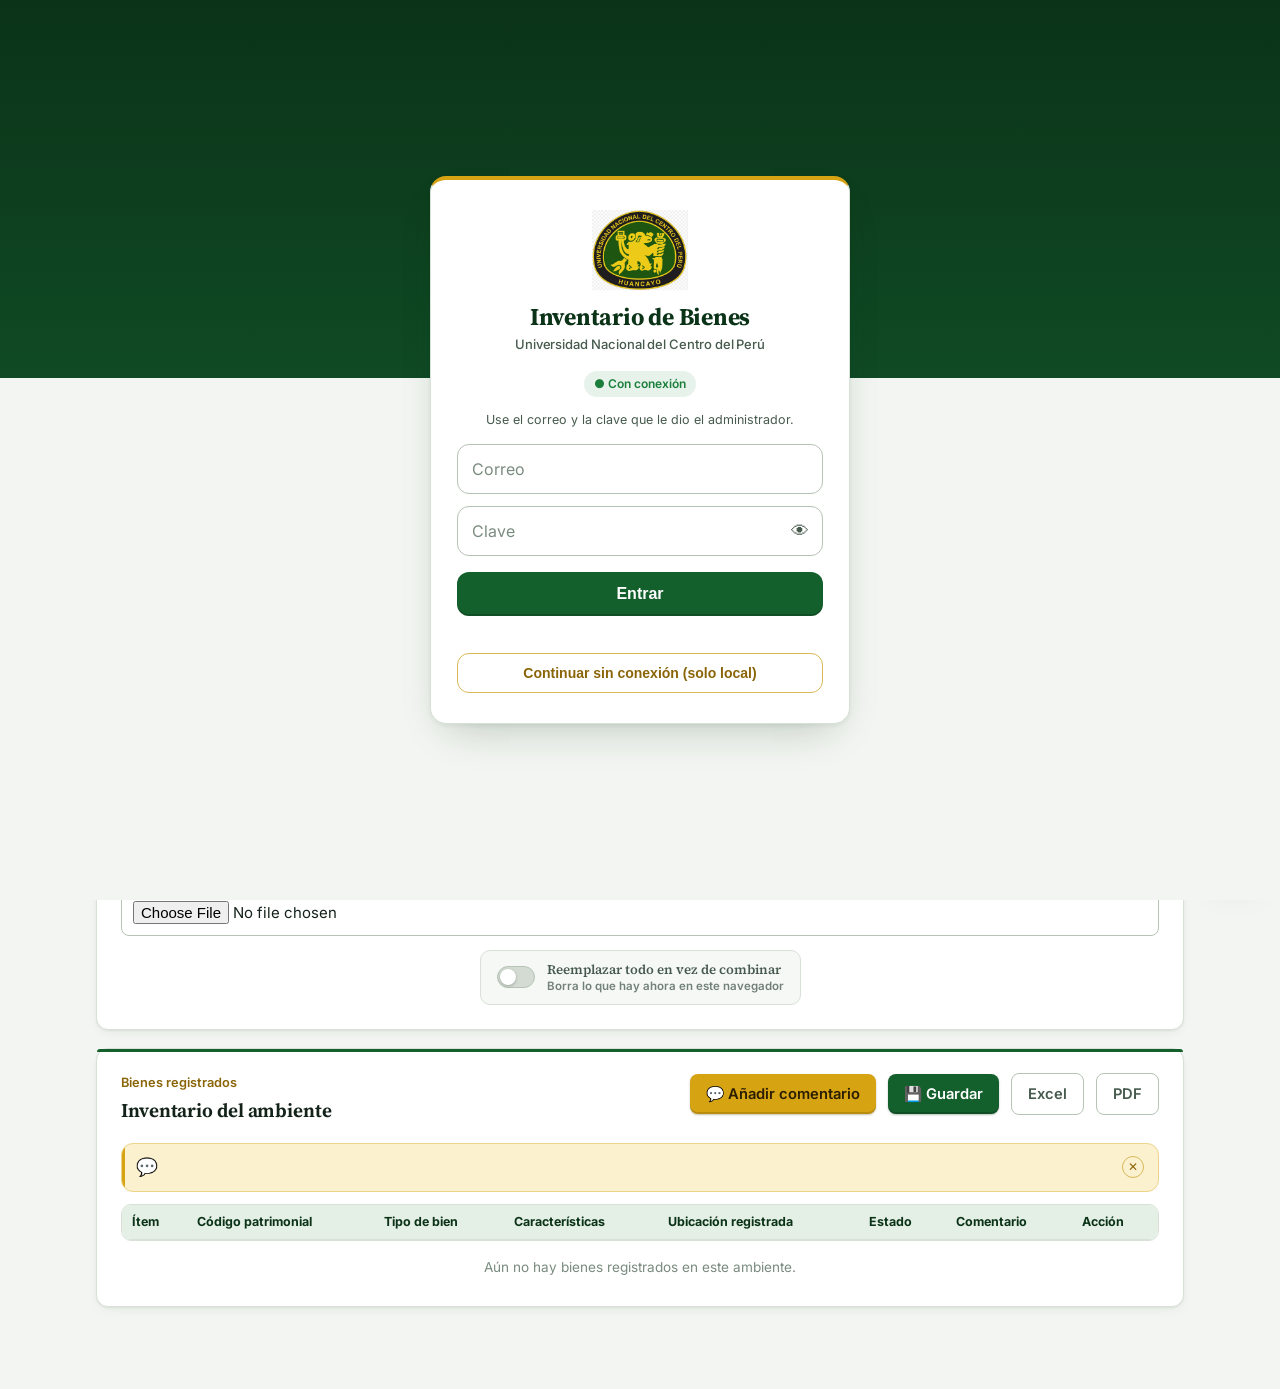
<file: index.html>
<!doctype html>
<html lang="es">
  <head>
    <meta charset="UTF-8" />
    <meta name="viewport" content="width=device-width, initial-scale=1.0" />
    <meta name="theme-color" content="#0f4a24" />
    <meta http-equiv="Cache-Control" content="no-cache, no-store, must-revalidate" />
    <meta http-equiv="Pragma" content="no-cache" />
    <meta http-equiv="Expires" content="0" />
    <title>Inventario de bienes · UNCP</title>
    <link rel="icon" href="favicon.ico" sizes="any" />
    <link rel="icon" type="image/png" sizes="64x64" href="assets/favicon-64.png?v=1" />
    <link rel="icon" type="image/png" sizes="192x192" href="assets/favicon-192.png?v=1" />
    <link rel="apple-touch-icon" href="assets/apple-touch-icon.png?v=1" />
    <link rel="preconnect" href="https://fonts.googleapis.com" />
    <link rel="preconnect" href="https://fonts.gstatic.com" crossorigin />
    <link href="https://fonts.googleapis.com/css2?family=Source+Serif+4:wght@600;700&family=Inter:wght@400;500;600;700&family=JetBrains+Mono:wght@500;600;700&display=swap" rel="stylesheet" />
    <link rel="stylesheet" href="css/styles.css?v=33" />
    <link rel="stylesheet" href="css/nube.css?v=7" />
    <link rel="stylesheet" href="css/tema-uncp.css?v=4" />
  </head>
  <body>
    <main class="app-shell">
      <header class="topbar">
        <div class="brand">
          <img class="brand-logo" src="assets/logo-uncp.png" alt="Logo Universidad Nacional del Centro del Perú" />
          <div>
            <p class="eyebrow">Universidad Nacional del Centro del Perú</p>
            <h1>Inventario de bienes patrimoniales</h1>
          </div>
        </div>
        <span class="online"><span class="status-dot"></span>Listo para registrar</span>
      </header>

      <section class="card location-card" aria-labelledby="location-title">
        <div class="section-heading">
          <div>
            <p class="eyebrow">Ubicación de trabajo</p>
            <h2 id="location-title">Seleccione el ambiente</h2>
          </div>
          <div class="room-heading-actions">
            <button id="new-room-button" class="button button-secondary" type="button">+ Nuevo ambiente</button>
            <button id="created-rooms-button" class="button button-secondary" type="button" title="Ver todos los ambientes que creé a mano">📍 Ambientes creados</button>
          </div>
        </div>
        <div class="location-grid">
          <div class="field">
            <span class="field-label">Local</span>
            <div class="custom-select">
              <button type="button" class="custom-select-trigger" aria-haspopup="listbox" aria-label="Local"><span class="custom-select-value">—</span></button>
              <div class="custom-select-dropdown" hidden>
                <input type="text" class="custom-select-search" autocomplete="off" placeholder="Buscar local…" aria-label="Buscar local" />
                <ul class="custom-select-panel" role="listbox"></ul>
              </div>
              <select id="local-select" class="visually-hidden-select" tabindex="-1" aria-hidden="true"></select>
            </div>
          </div>
          <div class="field">
            <span class="field-label">Área</span>
            <div class="custom-select">
              <button type="button" class="custom-select-trigger" aria-haspopup="listbox" aria-label="Área"><span class="custom-select-value">—</span></button>
              <div class="custom-select-dropdown" hidden>
                <input type="text" class="custom-select-search" autocomplete="off" placeholder="Buscar área…" aria-label="Buscar área" />
                <ul class="custom-select-panel" role="listbox"></ul>
              </div>
              <select id="area-select" class="visually-hidden-select" tabindex="-1" aria-hidden="true"></select>
            </div>
          </div>
          <div class="field">
            <span class="field-label">Ambiente</span>
            <div class="custom-select">
              <button type="button" class="custom-select-trigger" aria-haspopup="listbox" aria-label="Ambiente"><span class="custom-select-value">—</span></button>
              <div class="custom-select-dropdown" hidden>
                <input type="text" class="custom-select-search" autocomplete="off" placeholder="Buscar ambiente…" aria-label="Buscar ambiente" />
                <ul class="custom-select-panel" role="listbox"></ul>
              </div>
              <select id="room-select" class="visually-hidden-select" tabindex="-1" aria-hidden="true"></select>
            </div>
          </div>
        </div>
        <!-- Encargado del ambiente: sale solo del inventario.xlsx (columnas NRO_DOC_IDENT_PERSONAL /
             APELLIDO_PATERNO / APELLIDO_MATERNO / NOMBRES según NOMBRE_OFICINA). No se escribe a mano:
             cambia solo al cambiar de ambiente. -->
        <div id="custodio-banner" class="custodio-banner" hidden>
          <span class="custodio-icon">👤</span>
          <div class="custodio-body">
            <p class="custodio-label">Encargado del ambiente</p>
            <p id="custodio-name" class="custodio-name">—</p>
            <p id="custodio-extra" class="custodio-extra" hidden></p>
          </div>
        </div>
        <div class="room-actions">
          <button id="previous-room" class="button button-secondary" type="button">← Anterior</button>
          <button id="edit-room-button" class="button button-secondary" type="button">Editar ambiente</button>
          <button id="next-room" class="button button-secondary" type="button">Siguiente →</button>
        </div>
        <div class="start-actions">
          <!-- Inventariador: se pide UNA sola vez y queda guardado en este navegador; ya no se
               vuelve a preguntar al cambiar de ambiente. Desde aquí se cambia o se cierra. -->
          <div id="inventariador-bar" class="inventariador-bar" hidden>
            <span class="inventariador-icon">🧑‍💼</span>
            <div class="inventariador-body">
              <p class="inventariador-label">Inventariador (quien está registrando)</p>
              <p id="inventariador-name" class="inventariador-name">—</p>
            </div>
            <div class="inventariador-actions">
              <button id="change-inventariador-button" class="button button-secondary" type="button">Cambiar</button>
              <button id="close-inventariador-button" class="button button-secondary" type="button">Cerrar</button>
            </div>
          </div>
          <div class="start-actions-buttons">
            <button id="start-inventory-button" class="button button-primary" type="button">▶ Iniciar inventario</button>
            <button id="consult-button" class="button button-outline" type="button">🔍 Consultar código</button>
            <button id="search4-button" class="button button-outline" type="button">🔢 Buscar por 4 dígitos</button>
            <button id="search-all-button" class="button button-outline" type="button">🔎 Buscar en todo el inventario</button>
            <button id="missing-report-button" class="button button-outline" type="button">📋 Reporte de faltantes por ambiente</button>
            <button id="acta-button" class="button button-outline" type="button">📄 Actas de verificación física (toda el área)</button>
            <button id="notes-button" class="button button-outline" type="button">📝 Comentarios y características</button>
            <button id="encargados-area-button" class="button button-outline" type="button">👥 Encargados de toda el área</button>
          </div>
          <p id="session-message" class="session-message" aria-live="polite"></p>
        </div>
        <div class="backup-actions">
          <span class="field-label">Respaldo completo (todos los locales, áreas y ambientes)</span>
          <div class="backup-actions-buttons">
            <button id="export-backup-button" class="button button-outline" type="button">📤 Exportar respaldo</button>
            <button id="import-backup-button" class="button button-outline" type="button">📥 Importar respaldo</button>
            <input id="import-backup-input" type="file" accept="application/json,.json" hidden />
          </div>
          <label class="backup-replace-option">
            <input id="import-replace-checkbox" type="checkbox" />
            <span class="backup-replace-toggle" aria-hidden="true"></span>
            <span class="backup-replace-text">
              <strong>Reemplazar todo en vez de combinar</strong>
              <small>Borra lo que hay ahora en este navegador</small>
            </span>
          </label>
        </div>
      </section>

      <section id="scan-card" class="card scan-card" aria-labelledby="scan-title" hidden>
        <div class="section-heading">
          <div>
            <p id="scan-eyebrow" class="eyebrow">Registro rápido</p>
            <h2 id="scan-title">Escanee o digite el código</h2>
          </div>
          <div class="scan-card-actions">
            <button id="sound-button" class="button button-secondary" type="button" title="Activar o silenciar los sonidos de confirmación">🔊 Sonido</button>
            <button id="camera-button" class="button button-primary" type="button">Abrir cámara</button>
            <button id="close-scan-button" class="button button-secondary" type="button" hidden>Cerrar consulta</button>
          </div>
        </div>
        <div id="mode-banner" class="mode-banner mode-registro" role="status" aria-live="polite">
          <span id="mode-banner-text">● REGISTRANDO — cada código que escanee se agrega al inventario</span>
          <button id="mode-back-button" class="button button-primary" type="button" hidden>↩ Volver a registrar</button>
        </div>
        <label id="auto-return-label" class="auto-return" hidden>
          <input id="auto-return-checkbox" type="checkbox" checked />
          <span>Volver a registrar solo después de cada consulta o búsqueda</span>
        </label>
        <form id="code-form" class="code-form">
          <div class="code-input-wrap">
            <input id="code-input" autocomplete="off" autocapitalize="characters" inputmode="text" placeholder="Código patrimonial" aria-label="Código patrimonial" />
          </div>
          <button id="code-submit-button" class="button button-primary" type="submit">Buscar y registrar</button>
        </form>
        <div id="reader" class="reader" hidden></div>
        <div id="reader-tools" class="reader-tools" hidden>
          <span id="reader-status" class="reader-status" aria-live="polite"></span>
          <button id="ocr-button" class="button reader-btn" type="button">🤖 Leer número</button>
          <button id="torch-button" class="button reader-btn" type="button" hidden>🔦 Linterna</button>
          <input id="zoom-range" class="reader-zoom" type="range" aria-label="Zoom" hidden />
        </div>
        <div id="scan-result" class="scan-result" hidden>
          <p id="scan-result-title" class="scan-result-title"></p>
          <p id="scan-result-location" class="scan-result-location"></p>
        </div>
        <p id="scan-message" class="message" aria-live="polite"></p>
      </section>

      <section class="card inventory-card" aria-labelledby="inventory-title">
        <div class="section-heading">
          <div>
            <p class="eyebrow">Bienes registrados</p>
            <h2 id="inventory-title">Inventario del ambiente</h2>
          </div>
          <div class="exports">
            <button id="comment-button" class="button button-gold" type="button">💬 Añadir comentario</button>
            <button id="save-button" class="button button-primary" type="button">💾 Guardar</button>
            <button id="excel-button" class="button button-secondary" type="button">Excel</button>
            <button id="pdf-button" class="button button-secondary" type="button">PDF</button>
          </div>
        </div>
        <div id="room-comment-banner" class="room-comment-banner" hidden>
          <span class="room-comment-icon">💬</span>
          <p id="room-comment-text" class="room-comment-text"></p>
          <button id="remove-comment-button" class="room-comment-remove" type="button" title="Quitar comentario" aria-label="Quitar comentario">✕</button>
        </div>
        <div class="table-wrap">
          <table>
            <thead><tr><th>Ítem</th><th>Código patrimonial</th><th>Tipo de bien</th><th>Características</th><th>Ubicación registrada</th><th>Estado</th><th>Comentario</th><th>Acción</th></tr></thead>
            <tbody id="inventory-body"></tbody>
          </table>
        </div>
        <p id="empty-message" class="empty-message">Aún no hay bienes registrados en este ambiente.</p>
      </section>
    </main>

    <!-- Navegador flotante ▲▼ de "bien actual" para ir marcando fila por fila mientras se
         pegan los stickers. Vive fuera de #scan-card a propósito: no comparte nada con la
         sesión de escaneo/cámara, así que usarlo nunca puede detener el escaneo. -->
    <div id="row-navigator" class="row-navigator" hidden>
      <button id="row-nav-up" class="row-nav-button" type="button" title="Fila anterior" aria-label="Fila anterior">▲</button>
      <span id="row-nav-counter" class="row-nav-counter">0 / 0</span>
      <button id="row-nav-down" class="row-nav-button" type="button" title="Fila siguiente" aria-label="Fila siguiente">▼</button>
    </div>

    <dialog id="comment-dialog">
      <form id="comment-form" method="dialog">
        <h2>💬 Observaciones generales</h2>
        <p class="dialog-hint">Esta nota es sobre todo el ambiente (no sobre un bien en particular) y aparecerá en el PDF exportado.</p>
        <label>Comentario<textarea id="comment-textarea" maxlength="500" rows="4" placeholder="Ej.: Faltan 2 sillas por ubicar, revisar la próxima semana…"></textarea></label>
        <menu><button id="cancel-comment" class="button button-secondary" value="cancel" type="button">Cancelar</button><button class="button button-gold" value="default" type="submit">Guardar comentario</button></menu>
      </form>
    </dialog>

    <dialog id="encargados-area-dialog">
      <div class="search-dialog-content enc-content">
        <h2>👥 Encargados de toda el área</h2>
        <p id="encargados-area-title" class="dialog-hint"></p>
        <label class="enc-filter">Filtrar por nombre, DNI o ambiente
          <input id="encargados-area-filter" type="search" autocomplete="off" placeholder="Escriba para filtrar…" />
        </label>
        <div id="encargados-area-summary"></div>

        <div class="enc-scroll">
        <h3 class="missing-subtitle">🧑‍💼 Por persona</h3>
        <div class="table-wrap search-results-wrap">
          <table>
            <thead><tr><th>Ítem</th><th>Encargado</th><th>DNI</th><th>Ambientes</th><th>Bienes (Excel)</th><th>Ambientes a su cargo</th></tr></thead>
            <tbody id="encargados-area-people"></tbody>
          </table>
        </div>

        <h3 class="missing-subtitle">🏢 Por ambiente</h3>
        <div class="table-wrap search-results-wrap">
          <table>
            <thead><tr><th>Ítem</th><th>Ambiente</th><th>Encargado(s)</th></tr></thead>
            <tbody id="encargados-area-rooms"></tbody>
          </table>
        </div>
        <p id="encargados-area-empty" class="empty-message" hidden>No hay encargados para mostrar en esta área.</p>
        </div>
        <menu>
          <button id="encargados-area-export" class="button button-secondary" type="button">Exportar a PDF</button>
          <button id="encargados-area-close" class="button button-primary" type="button">Cerrar</button>
        </menu>
      </div>
    </dialog>

    <dialog id="notes-dialog">
      <div class="search-dialog-content">
        <h2>📝 Comentarios y características</h2>
        <p class="dialog-hint">Todo el inventario (todos los locales, áreas y ambientes): bienes ya inventariados ✅ que tienen un comentario y/o las características (marca, modelo, color, serie…) puestas, más las observaciones generales de cada ambiente.</p>
        <label>Filtrar por código, tipo, ubicación, característica o comentario
          <input id="notes-filter" type="search" autocomplete="off" placeholder="Escriba para filtrar…" />
        </label>
        <p id="notes-count" class="dialog-hint"></p>
        <div id="notes-rooms" class="notes-rooms"></div>
        <div class="table-wrap search-results-wrap">
          <table>
            <thead><tr><th>Ítem</th><th>Código</th><th>Tipo de bien</th><th>Inventariado en (Local — Área — Ambiente)</th><th>Características</th><th>Comentario</th></tr></thead>
            <tbody id="notes-body"></tbody>
          </table>
        </div>
        <p id="notes-empty-message" class="empty-message" hidden>Todavía no hay comentarios ni características agregados en ningún bien del inventario.</p>
        <menu><button id="notes-close-button" class="button button-primary" type="button">Cerrar</button></menu>
      </div>
    </dialog>

    <dialog id="room-dialog">
      <form id="room-form" method="dialog">
        <h2 id="dialog-title">Nuevo ambiente</h2>
        <label>Nombre del ambiente<input id="room-name-input" required maxlength="100" placeholder="Ej.: Aula 304" /></label>
        <menu><button id="cancel-room" class="button button-secondary" value="cancel" type="button">Cancelar</button><button class="button button-primary" value="default" type="submit">Guardar</button></menu>
      </form>
    </dialog>

    <dialog id="created-rooms-dialog">
      <form method="dialog" id="created-rooms-form">
        <h2>📍 Ambientes creados</h2>
        <p class="dialog-hint" id="created-rooms-hint"></p>
        <ul id="created-rooms-list" class="created-rooms-list"></ul>
        <menu><button id="created-rooms-close" class="button button-secondary" value="cancel" type="button">Cerrar</button></menu>
      </form>
    </dialog>

    <dialog id="encargados-dialog">
      <form id="encargados-form" method="dialog">
        <h2 id="encargados-dialog-title">¿Quién va a inventariar?</h2>
        <p class="dialog-hint">Se pide una sola vez. Queda guardado y se usa en todos los ambientes hasta que lo cambie o lo cierre. El <strong>encargado de cada ambiente</strong> no se escribe aquí: sale solo del inventario.xlsx.</p>
        <label>Nombre del inventariador (o inventariadores)<input id="encargados-input" required maxlength="200" placeholder="Ej.: Juan Pérez, María Gómez" /></label>
        <menu><button id="cancel-encargados" class="button button-secondary" value="cancel" type="button">Cancelar</button><button id="encargados-submit" class="button button-primary" value="default" type="submit">Iniciar inventario</button></menu>
      </form>
    </dialog>

    <dialog id="search-dialog">
      <div class="search-dialog-content">
        <h2>🔎 Buscar en todo el inventario</h2>
        <p class="dialog-hint">Busca entre TODOS los bienes ya registrados, en cualquier local/área/ambiente. Útil para responder "¿cuántos bienes de tal facultad/ambiente se encontraron?" o para ubicar un código específico.</p>
        <label>Buscar por código, tipo, encargado o comentario
          <input id="search-query-input" type="text" autocomplete="off" placeholder="Ej.: 746425, carpeta, Frank, desuso…" />
        </label>
        <div class="search-filters-grid">
          <div class="field">
            <span class="field-label">Local</span>
            <div class="custom-select">
              <button type="button" class="custom-select-trigger" aria-haspopup="listbox" aria-label="Local"><span class="custom-select-value">—</span></button>
              <div class="custom-select-dropdown" hidden>
                <input type="text" class="custom-select-search" autocomplete="off" placeholder="Buscar local…" aria-label="Buscar local" />
                <ul class="custom-select-panel" role="listbox"></ul>
              </div>
              <select id="search-local-select" class="visually-hidden-select" tabindex="-1" aria-hidden="true"></select>
            </div>
          </div>
          <div class="field">
            <span class="field-label">Área</span>
            <div class="custom-select">
              <button type="button" class="custom-select-trigger" aria-haspopup="listbox" aria-label="Área"><span class="custom-select-value">—</span></button>
              <div class="custom-select-dropdown" hidden>
                <input type="text" class="custom-select-search" autocomplete="off" placeholder="Buscar área…" aria-label="Buscar área" />
                <ul class="custom-select-panel" role="listbox"></ul>
              </div>
              <select id="search-area-select" class="visually-hidden-select" tabindex="-1" aria-hidden="true"></select>
            </div>
          </div>
          <div class="field">
            <span class="field-label">Ambiente</span>
            <div class="custom-select">
              <button type="button" class="custom-select-trigger" aria-haspopup="listbox" aria-label="Ambiente"><span class="custom-select-value">—</span></button>
              <div class="custom-select-dropdown" hidden>
                <input type="text" class="custom-select-search" autocomplete="off" placeholder="Buscar ambiente…" aria-label="Buscar ambiente" />
                <ul class="custom-select-panel" role="listbox"></ul>
              </div>
              <select id="search-room-select" class="visually-hidden-select" tabindex="-1" aria-hidden="true"></select>
            </div>
          </div>
          <label>Estado
            <select id="search-state-select">
              <option value="">Todos</option>
              <option>Bueno</option>
              <option>Regular</option>
              <option>Malo</option>
            </select>
          </label>
        </div>
        <p id="search-summary" class="search-summary"></p>
        <div class="table-wrap search-results-wrap">
          <table>
            <thead><tr><th>Ítem</th><th>Código</th><th>Tipo de bien</th><th>Inventariado en (Local — Área — Ambiente)</th><th>Ubicación en Excel</th><th>Estado</th><th>Inventariador</th><th>Fecha y hora</th><th>Comentario</th><th>Alerta</th></tr></thead>
            <tbody id="search-results-body"></tbody>
          </table>
        </div>
        <p id="search-empty-message" class="empty-message" hidden>No se encontraron bienes con esos filtros.</p>
        <menu>
          <button id="search-clear-button" class="button button-secondary" type="button">Limpiar filtros</button>
          <button id="search-export-button" class="button button-secondary" type="button">Exportar a PDF</button>
          <button id="search-close-button" class="button button-primary" type="button">Cerrar</button>
        </menu>
      </div>
    </dialog>

    <dialog id="missing-dialog">
      <div class="search-dialog-content">
        <h2>📋 Reporte de bienes faltantes por ambiente</h2>
        <p class="dialog-hint">Elija Local, Área y Ambiente para ver qué bienes de ESE ambiente (según inventario.xlsx) todavía no fueron encontrados, y cuáles sí se encontraron pero registrados en otro ambiente/área.</p>
        <div class="missing-filters-grid">
          <div class="field">
            <span class="field-label">Local</span>
            <div class="custom-select">
              <button type="button" class="custom-select-trigger" aria-haspopup="listbox" aria-label="Local"><span class="custom-select-value">—</span></button>
              <div class="custom-select-dropdown" hidden>
                <input type="text" class="custom-select-search" autocomplete="off" placeholder="Buscar local…" aria-label="Buscar local" />
                <ul class="custom-select-panel" role="listbox"></ul>
              </div>
              <select id="missing-local-select" class="visually-hidden-select" tabindex="-1" aria-hidden="true"></select>
            </div>
          </div>
          <div class="field">
            <span class="field-label">Área</span>
            <div class="custom-select">
              <button type="button" class="custom-select-trigger" aria-haspopup="listbox" aria-label="Área"><span class="custom-select-value">—</span></button>
              <div class="custom-select-dropdown" hidden>
                <input type="text" class="custom-select-search" autocomplete="off" placeholder="Buscar área…" aria-label="Buscar área" />
                <ul class="custom-select-panel" role="listbox"></ul>
              </div>
              <select id="missing-area-select" class="visually-hidden-select" tabindex="-1" aria-hidden="true"></select>
            </div>
          </div>
          <div class="field">
            <span class="field-label">Ambiente</span>
            <div class="custom-select">
              <button type="button" class="custom-select-trigger" aria-haspopup="listbox" aria-label="Ambiente"><span class="custom-select-value">—</span></button>
              <div class="custom-select-dropdown" hidden>
                <input type="text" class="custom-select-search" autocomplete="off" placeholder="Buscar ambiente…" aria-label="Buscar ambiente" />
                <ul class="custom-select-panel" role="listbox"></ul>
              </div>
              <select id="missing-room-select" class="visually-hidden-select" tabindex="-1" aria-hidden="true"></select>
            </div>
          </div>
        </div>
        <p id="missing-summary" class="search-summary"></p>

        <h3 class="missing-subtitle">✅ Bienes encontrados en este ambiente (le pertenecen)</h3>
        <div class="table-wrap search-results-wrap">
          <table>
            <thead><tr><th>Ítem</th><th>Código</th><th>Tipo de bien</th><th>Características</th><th>Fecha de adquisición</th><th>Estado</th><th>Registrado</th></tr></thead>
            <tbody id="missing-inplace-body"></tbody>
          </table>
        </div>
        <p id="missing-inplace-empty" class="empty-message" hidden>Todavía no se encontró ningún bien de este ambiente.</p>

        <h3 class="missing-subtitle">❌ Bienes faltantes (de este ambiente, nunca escaneados)</h3>
        <div class="table-wrap search-results-wrap">
          <table>
            <thead><tr><th>Ítem</th><th>Código</th><th>Tipo de bien</th><th>Detalle técnico</th><th>Fecha de adquisición</th></tr></thead>
            <tbody id="missing-notfound-body"></tbody>
          </table>
        </div>
        <p id="missing-notfound-empty" class="empty-message" hidden>Todos los bienes de este ambiente fueron encontrados.</p>

        <h3 class="missing-subtitle">📥 Bienes encontrados aquí pero que pertenecen a otra área/ambiente</h3>
        <div class="table-wrap search-results-wrap">
          <table>
            <thead><tr><th>Ítem</th><th>Código</th><th>Tipo de bien</th><th>Pertenece a (según Excel)</th><th>Fecha de adquisición</th><th>Estado</th><th>Registrado</th></tr></thead>
            <tbody id="missing-extra-body"></tbody>
          </table>
        </div>
        <p id="missing-extra-empty" class="empty-message" hidden>No hay bienes de otros ambientes escaneados aquí.</p>

        <h3 class="missing-subtitle">🔁 Bienes de este ambiente que se encontraron en otro ambiente</h3>
        <div class="table-wrap search-results-wrap">
          <table>
            <thead><tr><th>Ítem</th><th>Código</th><th>Tipo de bien</th><th>Encontrado en</th><th>Estado</th></tr></thead>
            <tbody id="missing-found-body"></tbody>
          </table>
        </div>
        <p id="missing-found-empty" class="empty-message" hidden>No hay bienes de este ambiente encontrados en otro lugar.</p>

        <menu>
          <button id="missing-export-button" class="button button-secondary" type="button">Exportar a PDF</button>
          <button id="missing-close-button" class="button button-primary" type="button">Cerrar</button>
        </menu>
      </div>
    </dialog>

    <dialog id="acta-dialog">
      <div class="search-dialog-content">
        <h2>📄 Actas de verificación física</h2>
        <p class="dialog-hint">Se genera un solo PDF con el acta de cada ambiente del área seleccionada (una hoja por ambiente). Todo queda en blanco para completarlo a mano; solo cambian los inventariadores.</p>
        <p class="field-label">Facultad / Oficina / Unidad / Área</p>
        <p id="acta-area-label" class="search-summary"></p>

        <h3 class="missing-subtitle">Inventariadores (equipo técnico)</h3>
        <div id="acta-team" class="acta-team"></div>
        <p class="dialog-hint">Se guardan en este navegador: la próxima vez ya salen con estos nombres.</p>
        <button id="acta-add-member" class="button button-secondary" type="button">+ Añadir inventariador</button>

        <h3 class="missing-subtitle">Ambientes que llevarán acta</h3>
        <div class="acta-picker">
          <div class="acta-quick">
            <button id="acta-select-all" class="button button-secondary" type="button">✔ Todo el área</button>
            <button id="acta-select-none" class="button button-secondary" type="button">Ninguno</button>
          </div>
          <div class="acta-nums">
            <input id="acta-nums-input" type="text" inputmode="numeric" autocomplete="off" placeholder="Por número: 1, 2, 10 o 3-5" aria-label="Elegir ambientes por número" />
            <button id="acta-select-nums" class="button button-secondary" type="button">Elegir</button>
          </div>
        </div>
        <div id="acta-rooms" class="acta-rooms"></div>
        <p id="acta-count" class="search-summary"></p>

        <menu>
          <button id="acta-cancel-button" class="button button-secondary" type="button">Cancelar</button>
          <button id="acta-generate-button" class="button button-primary" type="button">Generar actas (PDF)</button>
        </menu>
      </div>
    </dialog>

    <script src="libs/html5-qrcode.min.js"></script>
    <script>if(!(window.Html5Qrcode))document.write('<script src="https://unpkg.com/html5-qrcode"><\/script>');</script>
    <script src="libs/xlsx.full.min.js"></script>
    <script>if(!(window.XLSX))document.write('<script src="https://cdn.sheetjs.com/xlsx-0.20.1/package/dist/xlsx.full.min.js"><\/script>');</script>
    <script src="libs/jspdf.umd.min.js"></script>
    <script>if(!(window.jspdf))document.write('<script src="https://cdnjs.cloudflare.com/ajax/libs/jspdf/2.5.1/jspdf.umd.min.js"><\/script>');</script>
    <script src="libs/jspdf.plugin.autotable.min.js"></script>
    <script>if(!(window.jspdf&&window.jspdf.jsPDF.API.autoTable))document.write('<script src="https://cdnjs.cloudflare.com/ajax/libs/jspdf-autotable/3.8.2/jspdf.plugin.autotable.min.js"><\/script>');</script>
    <script src="firebase-config.js"></script>
    <script>if(window.FIREBASE_CONFIG&&FIREBASE_CONFIG.apiKey)document.write('<script src="libs/firebase-app-compat.js"><\/script>');</script>
    <script>if(window.FIREBASE_CONFIG&&FIREBASE_CONFIG.apiKey&&!(window.firebase))document.write('<script src="https://www.gstatic.com/firebasejs/10.14.1/firebase-app-compat.js"><\/script>');</script>
    <script>if(window.FIREBASE_CONFIG&&FIREBASE_CONFIG.apiKey)document.write('<script src="libs/firebase-auth-compat.js"><\/script>');</script>
    <script>if(window.FIREBASE_CONFIG&&FIREBASE_CONFIG.apiKey&&!(window.firebase&&firebase.auth))document.write('<script src="https://www.gstatic.com/firebasejs/10.14.1/firebase-auth-compat.js"><\/script>');</script>
    <script>if(window.FIREBASE_CONFIG&&FIREBASE_CONFIG.apiKey)document.write('<script src="libs/firebase-firestore-compat.js"><\/script>');</script>
    <script>if(window.FIREBASE_CONFIG&&FIREBASE_CONFIG.apiKey&&!(window.firebase&&firebase.firestore))document.write('<script src="https://www.gstatic.com/firebasejs/10.14.1/firebase-firestore-compat.js"><\/script>');</script>
    <script type="module" src="js/nube/index.js?v=11"></script>
    <script src="assets/logo-data.js?v=6" defer></script>
    <script src="js/escaner.js?v=4" defer></script>
    <script src="js/app.js?v=53" defer></script>
  </body>
</html>
</file>
<file: css/styles.css>
/* === Tokens ================================================== */
:root{
  --bg:#03050b;
  --bg-grid:#060a16;
  --surface:rgba(13,21,41,.62);
  --surface-alt:rgba(19,29,54,.68);
  --surface-raised:rgba(24,37,68,.72);
  --border:rgba(120,190,255,.16);
  --border-strong:rgba(120,200,255,.4);
  --text:#eef4ff;
  --text-dim:#92a6cb;
  --text-faint:#546089;
  --accent:#2ce3ff;
  --accent-soft:rgba(44,227,255,.14);
  --accent-strong:#a7f3ff;
  --gold:#ffc93d;
  --gold-soft:rgba(255,201,61,.14);
  --success:#3ff2ac;
  --success-soft:rgba(63,242,172,.12);
  --danger:#ff4d70;
  --danger-soft:rgba(255,77,112,.12);
  --glow-accent:0 0 1px rgba(44,227,255,.9), 0 0 22px rgba(44,227,255,.28);
  --glow-gold:0 0 18px rgba(255,201,61,.28);
  --font-display:'Space Grotesk',system-ui,sans-serif;
  --font-body:'Inter',system-ui,sans-serif;
  --font-mono:'JetBrains Mono',ui-monospace,monospace;
  font-family:var(--font-body);
  color:var(--text);
  background:var(--bg);
}
*{box-sizing:border-box}
::selection{background:var(--accent);color:#02141a}
html{font-size:16px}
body{font-family:var(--font-body);font-weight:400;line-height:1.5;-webkit-font-smoothing:antialiased;text-rendering:optimizeLegibility}
.font-mono,.eyebrow .value,code{font-feature-settings:'tnum' 1,'zero' 1}

body{
  margin:0;
  min-height:100vh;
  position:relative;
  background:
    radial-gradient(ellipse 640px 420px at 10% -6%, rgba(44,227,255,.10), transparent 60%),
    radial-gradient(ellipse 520px 360px at 96% 10%, rgba(255,201,61,.07), transparent 55%),
    radial-gradient(ellipse 900px 700px at 50% 120%, rgba(44,227,255,.05), transparent 60%),
    linear-gradient(var(--bg-grid) 1px, transparent 1px) 0 0/100% 34px,
    linear-gradient(90deg, var(--bg-grid) 1px, transparent 1px) 0 0/34px 100%,
    var(--bg);
  overflow-x:hidden;
}
/* Ambient scanline sweep — nods to the app's own act of scanning */
body::before{
  content:'';
  position:fixed; inset:0; pointer-events:none; z-index:0;
  background:linear-gradient(180deg, transparent, rgba(44,227,255,.05) 45%, rgba(44,227,255,.12) 50%, rgba(44,227,255,.05) 55%, transparent);
  height:220px; width:100%;
  animation:sweep-down 9s linear infinite;
  mix-blend-mode:screen;
}
@keyframes sweep-down{
  0%{transform:translateY(-220px)}
  100%{transform:translateY(100vh)}
}
/* Fine scanline texture over everything */
body::after{
  content:'';
  position:fixed; inset:0; pointer-events:none; z-index:1;
  background:repeating-linear-gradient(180deg, rgba(255,255,255,.014) 0 1px, transparent 1px 3px);
  opacity:.5;
}

.app-shell{max-width:1160px;margin:auto;padding:28px 16px 56px;position:relative;z-index:2}

/* === Layout primitives ======================================= */
.topbar,.section-heading,.room-actions,.code-form,.exports{display:flex;align-items:center;gap:12px}
.exports{flex-wrap:wrap;justify-content:flex-end}
.topbar,.section-heading{justify-content:space-between}
.topbar{margin:4px 0 26px}
.eyebrow{
  margin:0;color:var(--accent);font-family:var(--font-display);font-size:.74rem;font-weight:600;
  text-transform:uppercase;letter-spacing:.1em;
  display:flex;align-items:center;gap:8px;
}
.eyebrow::before{content:'';width:6px;height:6px;border-radius:1px;background:var(--accent);box-shadow:var(--glow-accent);transform:rotate(45deg)}
h1,h2{margin:4px 0;font-family:var(--font-display);color:var(--text)}
h1{
  font-size:clamp(1.6rem,4vw,2.2rem);font-weight:700;letter-spacing:-.02em;line-height:1.15;
  background:linear-gradient(100deg, var(--text) 30%, var(--accent-strong) 60%, var(--text) 85%);
  background-size:220% 100%;
  -webkit-background-clip:text;background-clip:text;color:transparent;
  animation:text-sheen 7s ease-in-out infinite;
}
@keyframes text-sheen{
  0%,100%{background-position:0% 0}
  50%{background-position:100% 0}
}
h2{font-size:1.12rem;font-weight:600;letter-spacing:-.01em}

.online{display:flex;align-items:center;gap:9px;font-size:.78rem;color:var(--success);font-weight:600;font-family:var(--font-display);letter-spacing:0;
  padding:7px 12px;border:1px solid rgba(63,242,172,.3);border-radius:999px;background:var(--success-soft);
}
.status-dot{width:8px;height:8px;border-radius:50%;background:var(--success);box-shadow:0 0 0 0 rgba(63,242,172,.6),0 0 8px rgba(63,242,172,.9);animation:pulse-dot 2.2s ease-out infinite}
@keyframes pulse-dot{
  0%{box-shadow:0 0 0 0 rgba(63,242,172,.55),0 0 8px rgba(63,242,172,.9)}
  70%{box-shadow:0 0 0 8px rgba(63,242,172,0),0 0 8px rgba(63,242,172,.9)}
  100%{box-shadow:0 0 0 0 rgba(63,242,172,0),0 0 8px rgba(63,242,172,.9)}
}

.brand{display:flex;align-items:center;gap:16px}
.brand-logo{
  width:54px;height:54px;object-fit:contain;flex:none;border-radius:50%;padding:4px;
  background:var(--surface-alt);border:1px solid var(--border-strong);
  box-shadow:0 0 0 4px rgba(44,227,255,.06), var(--glow-accent);
}

/* === Cards: glass panels with HUD corner brackets ============= */
.card{
  position:relative;
  background:linear-gradient(180deg, var(--surface-raised), var(--surface));
  backdrop-filter:blur(18px) saturate(140%);
  -webkit-backdrop-filter:blur(18px) saturate(140%);
  border:1px solid var(--border);
  border-radius:14px;
  padding:24px;
  margin-bottom:18px;
  box-shadow:0 24px 48px -28px rgba(0,0,0,.7), inset 0 1px 0 rgba(255,255,255,.03);
}
.card::before{
  content:'';
  position:absolute;top:0;left:16px;right:16px;height:1px;
  background:linear-gradient(90deg, transparent, var(--accent), transparent);
  opacity:.6;
}
/* corner brackets, same reticle language as the scan card */
.card::after{
  content:'';
  position:absolute;inset:0;pointer-events:none;border-radius:14px;
  background-image:
    linear-gradient(var(--border-strong), var(--border-strong)), linear-gradient(var(--border-strong), var(--border-strong)),
    linear-gradient(var(--border-strong), var(--border-strong)), linear-gradient(var(--border-strong), var(--border-strong)),
    linear-gradient(90deg, var(--border-strong), var(--border-strong)), linear-gradient(90deg, var(--border-strong), var(--border-strong)),
    linear-gradient(90deg, var(--border-strong), var(--border-strong)), linear-gradient(90deg, var(--border-strong), var(--border-strong));
  background-repeat:no-repeat;
  background-size:1.5px 14px, 1.5px 14px, 1.5px 14px, 1.5px 14px, 14px 1.5px, 14px 1.5px, 14px 1.5px, 14px 1.5px;
  background-position:
    0 0, 100% 0, 0 100%, 100% 100%,
    0 0, 100% 0, 0 100%, 100% 100%;
  opacity:.75;
}

.location-grid{display:grid;grid-template-columns:repeat(3,minmax(0,1fr));gap:14px;margin-top:18px}
label,.field-label{font-size:.72rem;font-weight:600;color:var(--text-dim);text-transform:uppercase;letter-spacing:.09em;font-family:var(--font-body)}
.field{display:block;min-width:0}
.field-label{display:block}
input,select{
  display:block;width:100%;margin-top:8px;border:1px solid var(--border);border-radius:8px;
  padding:11px;font:15px/1.4 var(--font-body);background:rgba(6,11,22,.55);color:var(--text);
  transition:border-color .15s ease, box-shadow .15s ease;
}
input::placeholder{color:var(--text-faint)}
input:focus-visible,select:focus-visible,button:focus-visible{
  outline:2px solid var(--accent);outline-offset:2px;
}
input:focus,select:focus{border-color:var(--accent);box-shadow:0 0 0 1px rgba(44,227,255,.25), var(--glow-accent)}
select{cursor:pointer}
select option{background:#0b1224;color:var(--text)}
select option:checked{background:var(--accent-soft);color:var(--accent-strong)}

/* === Custom select (reemplaza el <select> nativo para look consistente en cualquier dispositivo) === */
.custom-select{position:relative;min-width:0}
.visually-hidden-select{position:absolute;opacity:0;pointer-events:none;height:1px;width:1px;overflow:hidden}
.custom-select-trigger{
  display:flex;align-items:center;justify-content:space-between;gap:8px;width:100%;margin-top:8px;
  border:1px solid var(--border);border-radius:8px;padding:11px;font:15px/1.4 var(--font-body);
  background:rgba(6,11,22,.55);color:var(--text);cursor:pointer;text-align:left;
  transition:border-color .15s ease, box-shadow .15s ease;
}
.custom-select-trigger:hover{border-color:var(--accent)}
.custom-select-trigger:focus-visible{outline:2px solid var(--accent);outline-offset:2px}
.custom-select.open .custom-select-trigger{border-color:var(--accent);box-shadow:0 0 0 1px rgba(44,227,255,.25), var(--glow-accent)}
.custom-select-trigger::after{content:'';width:7px;height:7px;border-right:1.5px solid var(--text-dim);border-bottom:1.5px solid var(--text-dim);transform:rotate(45deg);margin-top:-4px;flex:none}
.custom-select-value{overflow:hidden;text-overflow:ellipsis;white-space:nowrap;min-width:0;flex:1 1 auto}
.custom-select-dropdown{
  position:absolute;z-index:40;top:calc(100% + 6px);left:0;right:0;padding:8px;
  background:linear-gradient(180deg, var(--surface-raised), var(--surface));
  backdrop-filter:blur(18px) saturate(140%);-webkit-backdrop-filter:blur(18px) saturate(140%);
  border:1px solid var(--border-strong);border-radius:10px;
  box-shadow:0 24px 48px -20px rgba(0,0,0,.75), var(--glow-accent);
}
.custom-select-dropdown[hidden]{display:none}
.custom-select-search{
  width:100%;margin:0 0 6px;padding:9px 10px;font:.85rem/1.3 var(--font-body);
  border:1px solid var(--border);border-radius:7px;background:rgba(6,11,22,.6);color:var(--text);
}
.custom-select-search:focus-visible{outline:2px solid var(--accent);outline-offset:1px}
.custom-select-panel{
  position:static;margin:0;padding:0;list-style:none;max-height:240px;overflow-y:auto;
}
.custom-select-option{padding:9px 10px;border-radius:6px;cursor:pointer;font-size:.92rem;color:var(--text-dim)}
.custom-select-option:hover,.custom-select-option.is-active{background:var(--accent-soft);color:var(--text)}
.custom-select-option.is-selected{color:var(--accent-strong);font-weight:600}
.custom-select-option[hidden]{display:none}
.custom-select-empty{padding:10px;font-size:.82rem;color:var(--text-faint);text-align:center}
@media(max-width:650px){
  .custom-select-panel{max-height:36vh}
}

.room-actions{justify-content:center;margin-top:16px}
.start-actions{margin-top:16px;text-align:center}
.start-actions-buttons{display:flex;gap:10px;flex-wrap:wrap}
.start-actions-buttons .button{flex:1;padding:13px;min-width:180px}
.session-message{min-height:1.1em;margin:12px 0 0;color:var(--accent-strong);font-weight:600;font-size:.88rem;font-family:var(--font-body)}

/* === Encargado del ambiente (viene del inventario.xlsx) ========== */
/* Cian, no dorado: el dorado está reservado para las observaciones escritas a
   mano; este dato NO se edita, solo informa quién responde por el ambiente. */
.custodio-banner{
  margin-top:14px;padding:11px 14px;border-radius:12px;display:flex;align-items:center;gap:12px;
  background:linear-gradient(135deg, rgba(44,227,255,.12), rgba(44,227,255,.03));
  border:1px solid rgba(120,200,255,.34);box-shadow:0 0 26px -12px rgba(44,227,255,.5);
  position:relative;overflow:hidden;text-align:left;
}
.custodio-banner::before{content:'';position:absolute;inset:0 auto 0 0;width:3px;background:var(--accent);box-shadow:var(--glow-accent)}
.custodio-icon{font-size:1.2rem;line-height:1;filter:drop-shadow(0 0 6px rgba(44,227,255,.55))}
.custodio-body{flex:1;min-width:0}
.custodio-label{margin:0;font-size:.64rem;letter-spacing:.14em;text-transform:uppercase;color:var(--text-dim);font-weight:700}
.custodio-name{margin:2px 0 0;font-family:var(--font-display);font-size:.98rem;font-weight:600;color:var(--text);line-height:1.3;word-break:break-word}
.custodio-name .custodio-doc{font-family:var(--font-mono);font-size:.8rem;color:var(--accent-strong);font-weight:600}
.custodio-name.is-empty{color:var(--text-faint);font-weight:500;font-size:.86rem}
.custodio-extra{margin:5px 0 0;font-size:.76rem;color:var(--text-dim);line-height:1.45;word-break:break-word}

/* === Inventariador fijo (se pide una sola vez) =================== */
.inventariador-bar{
  display:flex;align-items:center;gap:12px;text-align:left;
  margin:0 0 14px;padding:11px 14px;border-radius:12px;
  background:linear-gradient(135deg, rgba(63,242,172,.12), rgba(63,242,172,.03));
  border:1px solid rgba(63,242,172,.35);box-shadow:0 0 26px -12px rgba(63,242,172,.5);
  position:relative;overflow:hidden;
}
.inventariador-bar::before{content:'';position:absolute;inset:0 auto 0 0;width:3px;background:var(--success)}
.inventariador-icon{font-size:1.2rem;line-height:1}
.inventariador-body{flex:1;min-width:0}
.inventariador-label{margin:0;font-size:.64rem;letter-spacing:.14em;text-transform:uppercase;color:var(--text-dim);font-weight:700}
.inventariador-name{margin:2px 0 0;font-family:var(--font-display);font-size:.98rem;font-weight:600;color:var(--text);line-height:1.3;word-break:break-word}
.inventariador-actions{display:flex;gap:8px;flex:none}
.inventariador-actions .button{padding:8px 14px;min-width:0;font-size:.8rem}
@media (max-width:640px){
  .inventariador-bar{flex-wrap:wrap}
  .inventariador-actions{width:100%}
  .inventariador-actions .button{flex:1}
}

/* === Respaldo completo (exportar/importar todo) ================= */
.backup-actions{margin-top:18px;padding-top:16px;border-top:1px solid var(--border);text-align:center}
.backup-actions .field-label{display:block;margin-bottom:8px}
.backup-actions-buttons{display:flex;gap:10px;flex-wrap:wrap;justify-content:center}
.backup-actions-buttons .button{flex:1;min-width:170px}
.backup-replace-option{
  display:inline-flex;align-items:center;gap:12px;margin-top:14px;padding:10px 16px;
  border-radius:10px;background:var(--surface-alt);border:1px solid var(--border);
  cursor:pointer;user-select:none;transition:border-color .15s ease, background .15s ease;
}
.backup-replace-option:hover{border-color:var(--border-strong)}
.backup-replace-option input{position:absolute;opacity:0;width:0;height:0}
.backup-replace-toggle{
  position:relative;flex:none;width:38px;height:22px;border-radius:999px;
  background:rgba(146,166,203,.2);border:1px solid var(--border-strong);
  transition:background .18s ease, border-color .18s ease;
}
.backup-replace-toggle::after{
  content:'';position:absolute;top:2px;left:2px;width:16px;height:16px;border-radius:50%;
  background:var(--text-dim);box-shadow:0 1px 3px rgba(0,0,0,.4);
  transition:transform .18s ease, background .18s ease;
}
.backup-replace-option input:checked ~ .backup-replace-toggle{background:var(--danger);border-color:var(--danger)}
.backup-replace-option input:checked ~ .backup-replace-toggle::after{transform:translateX(16px);background:#fff}
.backup-replace-option input:focus-visible ~ .backup-replace-toggle{outline:2px solid var(--accent);outline-offset:2px}
.backup-replace-text{display:flex;flex-direction:column;gap:2px;text-align:left;line-height:1.25}
.backup-replace-text strong{font-family:var(--font-display);font-size:.82rem;font-weight:600;color:var(--text-dim);transition:color .18s ease}
.backup-replace-text small{font-size:.72rem;color:var(--text-dim);opacity:.75}
.backup-replace-option input:checked ~ .backup-replace-text strong{color:var(--danger)}

/* === Buttons ================================================== */
.button{
  position:relative;overflow:hidden;
  border:0;border-radius:8px;padding:11px 16px;font-family:var(--font-display);font-size:.92rem;font-weight:600;cursor:pointer;
  letter-spacing:.01em;transition:transform .12s ease, box-shadow .15s ease, filter .12s ease, border-color .15s ease;
}
.button::after{
  content:'';position:absolute;inset:0;
  background:linear-gradient(115deg, transparent 40%, rgba(255,255,255,.35) 50%, transparent 60%);
  background-size:220% 100%;background-position:120% 0;opacity:0;
  transition:opacity .2s ease;
}
.button:hover::after{opacity:1;animation:shine .9s ease forwards}
@keyframes shine{
  from{background-position:120% 0}
  to{background-position:-20% 0}
}
.button:active{transform:translateY(1px)}
.button-primary{background:var(--accent);color:#02222b;box-shadow:0 0 0 1px rgba(44,227,255,.35), 0 12px 26px -12px rgba(44,227,255,.6), var(--glow-accent)}
.button-primary:hover{filter:brightness(1.1)}
.button-secondary{background:rgba(255,255,255,.03);color:var(--text-dim);border:1px solid var(--border)}
.button-secondary:hover{color:var(--text);border-color:var(--accent);box-shadow:var(--glow-accent)}
.button-outline{background:transparent;color:var(--accent);border:1.5px solid var(--accent)}
.button-outline:hover{background:var(--accent-soft);box-shadow:var(--glow-accent)}
.scan-card .button-primary{background:var(--gold);color:#2b1c00;box-shadow:0 0 0 1px rgba(255,201,61,.4), 0 12px 26px -12px rgba(255,201,61,.55), var(--glow-gold)}
.button-gold{background:linear-gradient(135deg, #ffe08a, var(--gold));color:#2b1c00;box-shadow:0 0 0 1px rgba(255,201,61,.45), 0 12px 26px -12px rgba(255,201,61,.6), var(--glow-gold)}
.button-gold:hover{filter:brightness(1.08)}

/* === Comentario general del ambiente ============================ */
.room-comment-banner{
  margin-top:14px;padding:12px 14px;border-radius:12px;display:flex;align-items:flex-start;gap:10px;
  background:linear-gradient(135deg, rgba(255,201,61,.14), rgba(255,201,61,.04));
  border:1px solid rgba(255,201,61,.4);box-shadow:0 0 26px -10px rgba(255,201,61,.35), inset 0 0 0 1px rgba(255,255,255,.02);
  position:relative;overflow:hidden;
}
.room-comment-banner::before{content:'';position:absolute;inset:0 auto 0 0;width:3px;background:var(--gold);box-shadow:var(--glow-gold)}
.room-comment-icon{font-size:1.1rem;line-height:1.3;filter:drop-shadow(0 0 6px rgba(255,201,61,.5))}
.room-comment-text{margin:0;flex:1;font-size:.86rem;font-weight:500;color:var(--text);line-height:1.4;white-space:pre-wrap;word-break:break-word}
.room-comment-remove{
  flex-shrink:0;width:22px;height:22px;border-radius:50%;border:1px solid rgba(255,201,61,.4);
  background:transparent;color:var(--gold);font-size:.75rem;line-height:1;cursor:pointer;display:flex;align-items:center;justify-content:center;
}
.room-comment-remove:hover{background:rgba(255,201,61,.15);box-shadow:var(--glow-gold)}

/* === Scan card / reticle signature ============================ */
.scan-card{border-color:rgba(255,201,61,.35);padding:16px}
.scan-card::before{background:linear-gradient(90deg, transparent, var(--gold), transparent)}
.scan-card .section-heading{margin-bottom:2px}
.scan-card .eyebrow{color:var(--gold)}
.scan-card .eyebrow::before{background:var(--gold);box-shadow:var(--glow-gold)}
.scan-card-actions{display:flex;gap:8px}
.code-form{margin-top:12px}
.code-input-wrap{position:relative;flex:1;margin:4px 0}
.code-input-wrap::before,.code-input-wrap::after{
  content:'';position:absolute;width:14px;height:14px;pointer-events:none;
  border-color:var(--gold);opacity:.9;filter:drop-shadow(0 0 4px rgba(255,201,61,.6));
}
.code-input-wrap::before{top:-5px;left:-5px;border-top:2px solid;border-left:2px solid;border-radius:3px 0 0 0}
.code-input-wrap::after{bottom:-5px;right:-5px;border-bottom:2px solid;border-right:2px solid;border-radius:0 0 3px 0}
.code-form input{margin:0;flex:1;font-family:var(--font-mono);font-size:.92rem;font-weight:500;letter-spacing:.03em;background:rgba(4,8,17,.7);border-color:rgba(255,201,61,.4);padding:8px 10px}
.reader{margin:10px auto 0;max-width:420px;min-height:220px;overflow:hidden;border-radius:10px;border:1px solid rgba(255,201,61,.4);box-shadow:var(--glow-gold)}

.scan-result{margin-top:10px;padding:8px 12px;border-radius:10px;background:var(--success-soft);border:1px solid rgba(63,242,172,.4);box-shadow:0 0 22px -8px rgba(63,242,172,.3);min-height:50px;box-sizing:border-box}
.search-hit{padding:6px 0;font-size:.82rem;color:var(--text-dim);border-top:1px solid rgba(255,255,255,.08)}
.search-hit:first-child{border-top:none;padding-top:2px}
.search-hit strong{color:var(--accent-strong);font-family:var(--font-mono);letter-spacing:.02em}
.scan-result.error-result{background:var(--danger-soft);border-color:rgba(255,77,112,.4);box-shadow:0 0 22px -8px rgba(255,77,112,.3)}
.scan-result-title{margin:0;font-weight:700;font-size:.92rem;color:var(--success);font-family:var(--font-display);letter-spacing:-.005em}
.error-result .scan-result-title{color:var(--danger)}
.scan-result-location{margin:3px 0 0;font-size:.8rem;font-weight:500;color:var(--text-dim);font-family:var(--font-body)}

.message{min-height:1.1em;margin:8px 0 0;color:var(--text-dim);font-weight:500;font-size:.85rem}
.message.error{color:var(--danger)}

/* === Table ====================================================== */
.inventory-card{padding:16px}
.table-wrap{overflow:auto;margin-top:12px;border:1px solid var(--border);border-radius:10px;background:rgba(5,9,19,.4)}
table{border-collapse:collapse;width:100%;min-width:860px}
th,td{text-align:left;border-bottom:1px solid var(--border);padding:8px 10px;font-size:.82rem}
th{color:var(--accent-strong);background:rgba(44,227,255,.06);font-family:var(--font-display);font-size:.7rem;text-transform:uppercase;letter-spacing:.06em;font-weight:600;padding:8px 10px}
tbody tr{transition:background .12s ease}
tbody tr:nth-child(even){background:rgba(255,255,255,.015)}
tbody tr:hover{background:rgba(44,227,255,.07)}
td:nth-child(2){font-family:var(--font-mono);font-weight:500;color:var(--accent-strong);letter-spacing:.02em;font-feature-settings:'tnum' 1}
td select{margin:0;min-width:100px;padding:5px}
.comment-input{margin:0;min-width:140px;width:100%;padding:5px 7px;font-size:.8rem}
.mismatch-row td{background:var(--danger-soft)!important;color:var(--danger)}
.mismatch-row td:nth-child(2){color:var(--danger)}
.mismatch-row select{border-color:var(--danger)}
.dup-note{display:inline-block;margin-top:2px;font-size:.72rem;font-weight:600;color:var(--danger)}

/* Bien sin "características" (marca/modelo/color/serie) completadas: aviso ámbar, distinto
   del rojo de "mismatch-row", para no mezclarlo con un error de ubicación. */
.detail-input{margin:0;min-width:150px;width:100%;padding:5px 7px;font-size:.8rem}
.detail-input.detail-missing{border-color:var(--gold);background:var(--gold-soft);box-shadow:0 0 0 1px var(--gold)}
.detail-input.detail-missing::placeholder{color:var(--gold);opacity:.85;font-weight:600}
.missing-detail-row td:first-child{box-shadow:inset 3px 0 0 var(--gold)}
.detail-missing-note{display:inline-block;margin-top:2px;font-size:.72rem;font-weight:600;color:var(--gold)}
.highlight-row td{background:rgba(255,201,61,.22)!important;transition:background 1.4s ease}
@keyframes highlight-pulse{0%,100%{background:rgba(255,201,61,.4)}50%{background:rgba(255,201,61,.1)}}
.highlight-row td{animation:highlight-pulse 1s ease 2}
.empty-message{text-align:center;color:var(--text-faint);margin:16px 0 4px;font-size:.85rem}
.delete-button{background:var(--danger-soft);color:var(--danger);padding:5px 9px;white-space:nowrap;border:1px solid rgba(255,77,112,.35)}

/* === Dialogs ===================================================== */
dialog{
  border:0;border-radius:14px;padding:0;width:min(92vw,440px);
  background:linear-gradient(180deg, var(--surface-raised), var(--surface));
  backdrop-filter:blur(18px);color:var(--text);border:1px solid var(--border-strong);
  box-shadow:0 30px 70px -20px rgba(0,0,0,.75), var(--glow-accent);
}
dialog::backdrop{background:rgba(2,5,12,.75);backdrop-filter:blur(3px)}
dialog form{padding:24px}
dialog h2{font-family:var(--font-display);letter-spacing:-.01em}
dialog menu{display:flex;justify-content:flex-end;gap:10px;padding:0;margin:22px 0 0}
.dialog-hint{margin:4px 0 16px;font-size:.8rem;color:var(--text-faint);line-height:1.4}
dialog textarea{
  width:100%;margin-top:6px;resize:vertical;font-family:var(--font-body);font-size:.9rem;
  padding:10px 12px;border-radius:8px;background:rgba(4,8,17,.55);color:var(--text);
  border:1px solid var(--border);
}
dialog textarea:focus-visible{border-color:var(--gold);box-shadow:0 0 0 1px rgba(255,201,61,.3), var(--glow-gold)}

/* === Buscador global de bienes registrados (todos los ambientes) === */
#search-dialog{width:min(96vw,960px)}
.search-dialog-content{padding:24px}
.search-dialog-content label{display:block;margin-top:14px}
.search-dialog-content > label:first-of-type{margin-top:10px}
.search-dialog-content input,.search-dialog-content select{margin-top:6px}
.search-filters-grid{display:grid;grid-template-columns:repeat(4,minmax(0,1fr));gap:12px;margin-top:14px}
.search-filters-grid > label,.search-filters-grid > .field,
.missing-filters-grid > label,.missing-filters-grid > .field{margin-top:0}
.search-filters-grid .custom-select,.missing-filters-grid .custom-select{margin-top:6px}
.search-summary{margin:16px 0 0;font-size:.82rem;color:var(--text-dim);font-weight:600}
.search-results-wrap{max-height:48vh}

/* === Reporte de bienes faltantes por ambiente === */
#missing-dialog{width:min(96vw,1120px)}
.missing-filters-grid{display:grid;grid-template-columns:repeat(3,minmax(0,1fr));gap:12px;margin-top:14px}
.missing-subtitle{margin:20px 0 8px;font-size:.92rem;font-weight:700;color:var(--text)}
@media(max-width:750px){
  .search-filters-grid{grid-template-columns:repeat(2,minmax(0,1fr))}
  .missing-filters-grid{grid-template-columns:1fr}
}
@media(max-width:480px){
  .search-filters-grid{grid-template-columns:1fr}
  #search-dialog menu{flex-wrap:wrap}
  #search-dialog menu .button{width:100%}
  #missing-dialog menu{flex-wrap:wrap}
  #missing-dialog menu .button{width:100%}
}

@media(prefers-reduced-motion:reduce){
  .status-dot,h1,body::before{animation:none}
  .button,.button::after{transition:none}
}

@media(max-width:650px){
  .topbar,.section-heading{align-items:flex-start;flex-direction:column}
  .location-grid{grid-template-columns:1fr}
  .room-actions{justify-content:space-between}
  .code-form{align-items:stretch;flex-direction:column}
  .button{width:100%}
  .exports{width:100%}
  .exports .button{width:auto;flex:1}
  .start-actions-buttons{flex-direction:column}
  .backup-actions-buttons{flex-direction:column}
  .scan-card-actions{width:100%;flex-direction:column}
}
/* === Navegador de "bien actual" (pegar stickers) ================= */
/* Fila marcada como "actual" con el navegador ▲▼: distinta del highlight-row
   (que es temporal, de la búsqueda por 4 dígitos) — esta se queda fija hasta
   que se avance o retroceda a otra fila, para que la persona que pega los
   stickers siempre sepa en qué bien se quedó. */
.current-row td{background:rgba(44,227,255,.16)!important;box-shadow:inset 3px 0 0 var(--accent)}
.current-row td:first-child{color:var(--accent-strong);font-weight:700}

.row-navigator{
  position:fixed;right:16px;bottom:22px;z-index:60;
  display:flex;flex-direction:column;align-items:center;gap:2px;
  padding:8px 6px;border-radius:16px;
  background:linear-gradient(180deg, var(--surface-raised), var(--surface));
  border:1px solid var(--border-strong);
  box-shadow:0 14px 30px -10px rgba(0,0,0,.6), var(--glow-accent);
  backdrop-filter:blur(6px);
}
.row-nav-button{
  width:46px;height:46px;border-radius:50%;border:1px solid var(--border);
  background:var(--accent);color:#02222b;font-size:1.1rem;font-weight:700;
  display:flex;align-items:center;justify-content:center;cursor:pointer;
  box-shadow:0 0 0 1px rgba(44,227,255,.35), var(--glow-accent);
}
.row-nav-button:active{transform:translateY(1px)}
.row-nav-button:disabled{opacity:.35;box-shadow:none;cursor:default}
.row-nav-counter{
  font-family:var(--font-mono);font-size:.72rem;color:var(--text-dim);
  padding:2px 0;font-feature-settings:'tnum' 1;
}
@media (max-width:640px){
  .row-navigator{right:10px;bottom:16px}
  .row-nav-button{width:50px;height:50px;font-size:1.2rem}
}


/* === Rendimiento ==================================================================
   El fondo animado, las capas fijas y los desenfoques (backdrop-filter) obligan al
   navegador a volver a mezclar toda la pantalla en cada fotograma. Con una tabla grande
   abierta eso se nota como "lag". Se mantienen en la pantalla normal y se apagan mientras
   hay un diálogo abierto (buscador, reportes, etc.). */
body:has(dialog[open])::before,
body:has(dialog[open])::after{display:none}
body:has(dialog[open]) .card,
body:has(dialog[open]) dialog,
dialog[open],
dialog::backdrop{-webkit-backdrop-filter:none;backdrop-filter:none}
body:has(dialog[open]) *{animation-play-state:paused!important}
body::before{mix-blend-mode:normal;will-change:transform}
dialog::backdrop{background:rgba(2,5,12,.88)}
#search-dialog .search-results-wrap{overscroll-behavior:contain}
#search-dialog tbody tr{transition:none}
@media (prefers-reduced-motion:reduce){body::before{display:none}*{animation:none!important}}
#search-dialog table{min-width:1180px}
#search-dialog th:nth-child(4),#search-dialog td:nth-child(4),
#search-dialog th:nth-child(5),#search-dialog td:nth-child(5){min-width:230px}
#search-dialog th:nth-child(3),#search-dialog td:nth-child(3){min-width:130px}
#search-dialog thead th{position:sticky;top:0;z-index:1;background:#0b1626}

.notes-rooms{display:grid;gap:8px;margin:10px 0 14px}
.notes-rooms .field-label{margin:0}


/* === Acta de verificación física === */
#acta-dialog{width:min(96vw,720px)}
.acta-grid{display:grid;grid-template-columns:repeat(2,minmax(0,1fr));gap:12px;margin-top:6px}
.search-dialog-content .acta-grid > label{margin-top:0}
.acta-wide{grid-column:1 / -1}
.acta-team{display:flex;flex-direction:column;gap:10px;margin-top:8px}
.acta-member{display:grid;grid-template-columns:minmax(0,2fr) minmax(0,1fr) auto;gap:10px;align-items:end}
.search-dialog-content .acta-member input{margin-top:0}
.search-dialog-content .acta-check{display:flex;gap:10px;align-items:flex-start;text-transform:none;letter-spacing:0;font-size:.85rem;font-weight:500;color:var(--text);margin-top:6px}
.search-dialog-content .acta-check input{width:auto;margin-top:3px;flex:none}
@media(max-width:560px){
  .acta-grid{grid-template-columns:1fr}
  .acta-member{grid-template-columns:1fr}
  #acta-dialog menu{flex-wrap:wrap}
  #acta-dialog menu .button{width:100%}
}
.acta-details{margin-top:14px}
.acta-details summary{cursor:pointer;font-size:.8rem;font-weight:600;color:var(--text-dim)}
.acta-rooms{display:flex;flex-direction:column;gap:6px;margin-top:10px;max-height:30vh;overflow-y:auto}

/* === 👥 Encargados de toda el área: modal grande y vistoso ========= */
#encargados-area-dialog{
  width:min(96vw,1280px);max-height:92vh;
  border-radius:18px;overflow:hidden;
}
#encargados-area-dialog[open]{display:flex;flex-direction:column}
#encargados-area-dialog .enc-content{
  display:flex;flex-direction:column;min-height:0;flex:1;
  padding:28px 32px 22px;overflow:hidden;
}
#encargados-area-dialog h2{
  margin:0;font-size:1.7rem;display:flex;align-items:center;gap:10px;
  background:linear-gradient(90deg,var(--accent-strong),var(--accent) 55%,var(--gold));
  -webkit-background-clip:text;background-clip:text;color:transparent;
}
#encargados-area-dialog .dialog-hint{font-size:.9rem;margin:6px 0 14px;color:var(--text-dim)}
#encargados-area-dialog .enc-filter{margin-top:0}
#encargados-area-dialog .enc-filter input{
  font-size:1rem;padding:12px 16px;border-radius:12px;
}
#encargados-area-dialog .enc-stats{
  display:grid;grid-template-columns:repeat(3,minmax(0,1fr));gap:12px;margin:16px 0 4px;
}
.enc-stat{
  padding:12px 16px;border-radius:12px;border:1px solid var(--border);
  background:linear-gradient(135deg,var(--accent-soft),rgba(5,9,19,.35));
  display:flex;flex-direction:column;gap:2px;
}
.enc-stat b{font-family:var(--font-display);font-size:1.8rem;line-height:1.1;color:var(--accent-strong)}
.enc-stat:nth-child(2) b{color:var(--gold)}
.enc-stat:nth-child(3) b{color:var(--success)}
.enc-stat span{font-size:.75rem;text-transform:uppercase;letter-spacing:.07em;color:var(--text-dim);font-weight:600}
#encargados-area-dialog .enc-scroll{
  flex:1;min-height:0;overflow:auto;padding:0 6px 6px 0;margin-top:4px;
  overscroll-behavior:contain;
}
#encargados-area-dialog .missing-subtitle{font-size:1.05rem;margin:18px 0 8px}
#encargados-area-dialog .table-wrap{max-height:none;overflow:auto;margin-top:6px;border-radius:12px}
#encargados-area-dialog table{min-width:0;table-layout:auto}
#encargados-area-dialog th{
  position:sticky;top:0;z-index:1;background:#0b1626;padding:12px 14px;font-size:.72rem;
}
#encargados-area-dialog td{
  padding:12px 14px;font-size:.92rem;vertical-align:middle;line-height:1.4;
}
#encargados-area-dialog tbody tr:nth-child(even) td{background:rgba(44,227,255,.03)}
#encargados-area-dialog tbody tr:hover td{background:rgba(44,227,255,.09)}
/* anula la regla genérica "2ª columna en monoespaciado" */
#encargados-area-dialog td:nth-child(2){font-family:var(--font-body);letter-spacing:0;color:var(--text);font-weight:600}
#encargados-area-people td:nth-child(1),#encargados-area-rooms td:nth-child(1){width:56px;text-align:center}
#encargados-area-people td:nth-child(2){min-width:260px;text-transform:uppercase}
#encargados-area-people td:nth-child(3){font-family:var(--font-mono);color:var(--accent-strong);white-space:nowrap}
#encargados-area-people td:nth-child(4),#encargados-area-people td:nth-child(5){text-align:center;width:110px}
#encargados-area-rooms td:nth-child(2){font-family:var(--font-mono);color:var(--accent-strong);white-space:nowrap;min-width:200px}
.enc-rank{
  display:inline-grid;place-items:center;width:30px;height:30px;border-radius:50%;
  background:var(--accent-soft);border:1px solid var(--border-strong);
  font-family:var(--font-mono);font-size:.78rem;color:var(--accent-strong);font-weight:600;
}
tr:nth-child(1) > td > .enc-rank{background:var(--gold-soft);border-color:rgba(255,201,61,.6);color:var(--gold)}
.enc-badge{
  display:inline-block;min-width:44px;padding:3px 10px;border-radius:999px;text-align:center;
  font-family:var(--font-mono);font-weight:700;font-size:.85rem;
  background:var(--gold-soft);color:var(--gold);border:1px solid rgba(255,201,61,.35);
}
.enc-badge.alt{background:var(--success-soft);color:var(--success);border-color:rgba(63,242,172,.35)}
.enc-chips{display:flex;flex-wrap:wrap;gap:6px}
.enc-chip{
  padding:2px 9px;border-radius:6px;font-family:var(--font-mono);font-size:.74rem;
  background:rgba(44,227,255,.08);border:1px solid var(--border);color:var(--accent-strong);white-space:nowrap;
}
#encargados-area-dialog menu{
  margin:16px 0 0;padding-top:14px;border-top:1px solid var(--border);
}
#encargados-area-dialog menu .button{padding:11px 22px;font-size:.95rem}
/* barras de desplazamiento oscuras (antes salían blancas) */
#encargados-area-dialog *{scrollbar-width:thin;scrollbar-color:rgba(44,227,255,.45) rgba(5,9,19,.6)}
#encargados-area-dialog ::-webkit-scrollbar{width:10px;height:10px}
#encargados-area-dialog ::-webkit-scrollbar-track{background:rgba(5,9,19,.6);border-radius:8px}
#encargados-area-dialog ::-webkit-scrollbar-thumb{background:rgba(44,227,255,.4);border-radius:8px;border:2px solid rgba(5,9,19,.6)}
#encargados-area-dialog ::-webkit-scrollbar-thumb:hover{background:var(--accent)}
@media(max-width:700px){
  #encargados-area-dialog{width:100vw;max-height:100vh;border-radius:0}
  #encargados-area-dialog .enc-content{padding:18px 14px}
  #encargados-area-dialog .enc-stats{grid-template-columns:1fr}
  #encargados-area-dialog h2{font-size:1.3rem}
  #encargados-area-dialog menu{flex-wrap:wrap}
  #encargados-area-dialog menu .button{width:100%}
}

/* === Reporte de faltantes: tablas que caben sin desplazamiento lateral === */
#missing-dialog .table-wrap{max-height:none;overflow-x:auto}
#missing-dialog table{min-width:0;width:100%;table-layout:auto}
#missing-dialog th,#missing-dialog td{padding:7px 8px;font-size:.78rem;vertical-align:top;overflow-wrap:anywhere;word-break:break-word}
#missing-dialog th{white-space:normal;line-height:1.25}
#missing-dialog td:nth-child(1),#missing-dialog th:nth-child(1){width:44px;white-space:nowrap}
#missing-dialog td:nth-child(2){white-space:nowrap;overflow-wrap:normal;word-break:normal}
#missing-dialog tbody tr:nth-child(even){background:rgba(255,255,255,.025)}
@media(max-width:700px){#missing-dialog table{min-width:640px}}

/* --- Herramientas de la cámara: estado, linterna y zoom --- */
.reader-tools{display:flex;align-items:center;gap:10px;flex-wrap:wrap;max-width:420px;margin:8px auto 0}
.reader-tools[hidden]{display:none}
.reader-status{flex:1 1 100%;font-size:.8rem;color:var(--text-dim);min-height:1.1em;text-align:center}
.reader-btn{padding:6px 12px;font-size:.82rem}
.reader-btn.on{background:var(--gold,#ffc93d);color:#1a1200}
.reader-zoom{flex:1;min-width:120px}

.custom-select-group{margin-top:6px;padding:9px 10px 4px;border-top:1px solid rgba(0,0,0,.1);font-size:.68rem;font-weight:700;letter-spacing:.09em;text-transform:uppercase;color:var(--accent-strong);cursor:default;pointer-events:none}
.custom-select-group[hidden]{display:none}
#created-rooms-dialog{width:min(94vw,560px)}
.created-rooms-list{list-style:none;margin:14px 0 0;padding:0;max-height:55vh;overflow:auto;display:flex;flex-direction:column;gap:8px}
.created-rooms-list li{display:flex;align-items:center;justify-content:space-between;gap:12px;padding:10px 12px;border:1px solid rgba(0,0,0,.12);border-radius:10px}
.created-rooms-list .cr-name{font-weight:700}
.created-rooms-list .cr-path{display:block;font-size:.8rem;opacity:.75;margin-top:2px}
.room-heading-actions{display:flex;flex-wrap:wrap;gap:8px;justify-content:flex-end;margin-left:auto}
.room-heading-actions .button{white-space:nowrap}
@media (max-width:640px){.room-heading-actions{width:100%;justify-content:flex-start}.room-heading-actions .button{flex:1 1 0}}
</file>
<file: css/nube.css>
/* nube.css - Interfaz de la nube: barra flotante, avisos, administración y pantalla de inicio de sesión. */

/* --- Barra flotante --- */
#nube-dock{position:fixed;right:14px;bottom:14px;z-index:9999;display:flex;gap:8px;align-items:center}
#nube-dock button{border:0;border-radius:999px;padding:9px 14px;font:600 13px system-ui,sans-serif;color:#fff;box-shadow:0 2px 8px rgba(0,0,0,.35);cursor:pointer;position:relative}
#nube-dock button[hidden]{display:none}
#nube-bell{background:#1e293b}#nube-adm{background:#7c3aed}
.nb-badge{position:absolute;top:-6px;right:-4px;min-width:18px;height:18px;padding:0 5px;border-radius:9px;background:#ef4444;color:#fff;font-size:11px;line-height:18px;text-align:center}

/* --- Ventanas --- */
#nube-dlg,#nube-av,#nube-adm-dlg{border:1px solid rgba(120,200,255,.3);border-radius:14px;padding:0;color:#eef4ff;background:#0b1224;max-width:380px;width:92%}
#nube-adm-dlg{max-width:980px;width:96vw}#nube-av{max-width:480px}
#nube-dlg::backdrop,#nube-av::backdrop,#nube-adm-dlg::backdrop{background:rgba(0,0,0,.6)}
#nube-dlg>div,#nube-av>div,#nube-adm-dlg>div{padding:18px;font:14px system-ui,sans-serif;max-height:85vh;overflow:auto}
#nube-dlg h3,#nube-av h3,#nube-adm-dlg h3{margin:0 0 8px}
.nube-row{display:flex;gap:8px;flex-wrap:wrap;margin-top:12px;align-items:center}
.nube-row button,.nb-t button,.nb-tabs button{padding:8px 12px;font-size:13px;cursor:pointer;border-radius:8px;border:1px solid rgba(120,200,255,.35);background:#16213e;color:#eef4ff}
.nube-row button.primary{background:linear-gradient(90deg,#2ce3ff,#a7f3ff);color:#03121a;border:0;font-weight:700}

/* --- Avisos --- */
.nb-sub{color:#92a6cb;margin:0 0 10px;font-size:13px}
.nb-list{display:flex;flex-direction:column;gap:8px;max-height:55vh;overflow:auto}
.nb-item{padding:10px 12px;border-radius:10px;background:#111a30;border:1px solid rgba(120,190,255,.15);display:flex;flex-direction:column;gap:2px;font-size:13px}
.nb-item.new{border-color:#ffc93d;box-shadow:inset 3px 0 0 #ffc93d}
.nb-item small,.nb-grp small,.nb-card small{color:#92a6cb}.nb-empty{color:#92a6cb;padding:10px}
#nube-toasts{position:fixed;top:14px;right:14px;z-index:10001;display:flex;flex-direction:column;gap:8px;max-width:340px}
.nb-toast{background:#0b1224;color:#eef4ff;border:1px solid #ffc93d;border-radius:12px;padding:12px 14px;font:13px system-ui,sans-serif;display:flex;flex-direction:column;gap:3px;box-shadow:0 8px 24px rgba(0,0,0,.5);cursor:pointer}
.nb-toast small{color:#92a6cb}

/* --- Administración --- */
.nb-tabs{display:flex;gap:8px;margin:6px 0 12px}.nb-tabs button.on{background:#2ce3ff;color:#03121a;font-weight:700}.nb-tabs .nb-x{margin-left:auto}
.nb-card{background:#0f1830;border:1px solid rgba(120,190,255,.15);border-radius:12px;padding:12px 14px;margin-bottom:12px}.nb-card h4{margin:0 0 10px}
.nb-grid{display:grid;grid-template-columns:repeat(auto-fit,minmax(190px,1fr));gap:8px}
#nube-adm-dlg input[type=text],#nube-adm-dlg input[type=email],#nube-adm-dlg select{width:100%;box-sizing:border-box;padding:9px;font-size:14px;color:#eef4ff;background:#16213e;border:1px solid rgba(120,190,255,.3);border-radius:8px}
.nb-chips{display:flex;flex-wrap:wrap;gap:6px;margin-top:8px}
.nb-chip{display:inline-flex;gap:5px;align-items:center;padding:4px 9px;border-radius:999px;background:#16213e;border:1px solid rgba(120,190,255,.25);font-size:12px;cursor:pointer}
.nb-scroll{overflow:auto}.nb-t{width:100%;border-collapse:collapse;min-width:640px}
.nb-t th,.nb-t td{text-align:left;padding:8px;border-bottom:1px solid rgba(120,190,255,.15);vertical-align:top;font-size:13px}
.nb-t th{color:#a7f3ff;font-size:11px;text-transform:uppercase;letter-spacing:.05em}
.nb-msg,.nb-err{font-size:13px;color:#ffc93d}.nb-err{color:#ff4d70}
.nb-grp{margin-bottom:14px}.nb-grp-h{display:flex;justify-content:space-between;gap:8px;flex-wrap:wrap;font-size:13px}.nb-grp-h span{color:#92a6cb}
.nb-bar{height:9px;border-radius:6px;background:#16213e;margin:5px 0;overflow:hidden}.nb-bar i{display:block;height:100%;background:linear-gradient(90deg,#2ce3ff,#3ff2ac)}

/* --- Pantalla de inicio de sesión --- */
#nube-gate{position:fixed;inset:0;z-index:10000;display:flex;align-items:center;justify-content:center;padding:18px;font-family:system-ui,'Segoe UI',sans-serif;color:#eef4ff;
  background:radial-gradient(900px 500px at 15% 10%,rgba(44,227,255,.18),transparent 60%),radial-gradient(800px 500px at 90% 95%,rgba(255,201,61,.14),transparent 60%),#03050b}
#nube-gate[hidden]{display:none}
.ng-card{width:100%;max-width:400px;padding:30px 26px;border-radius:20px;background:rgba(13,21,41,.78);backdrop-filter:blur(14px);border:1px solid rgba(120,200,255,.28);box-shadow:0 0 40px rgba(44,227,255,.14),0 20px 50px rgba(0,0,0,.5);text-align:center}
.ng-logo{width:92px;height:auto;margin:0 auto 12px;display:block;filter:drop-shadow(0 0 14px rgba(255,201,61,.35))}
.ng-card h1{margin:0;font-size:22px;letter-spacing:.3px}.ng-card h2{margin:4px 0 16px;font-size:13px;font-weight:500;color:#92a6cb}
.ng-net{display:inline-block;font-size:12px;font-weight:600;padding:4px 10px;border-radius:999px;margin-bottom:14px}
.ng-net.on{background:rgba(63,242,172,.12);color:#3ff2ac}.ng-net.off{background:rgba(255,201,61,.14);color:#ffc93d}
.ng-hint{font-size:12.5px;color:#92a6cb;margin:0 0 14px;line-height:1.45}
.ng-field{position:relative;margin-bottom:12px;text-align:left}
.ng-field input{width:100%;box-sizing:border-box;padding:13px 44px 13px 14px;font-size:16px;color:#eef4ff;background:rgba(19,29,54,.8);border:1px solid rgba(120,190,255,.25);border-radius:12px;outline:none}
.ng-field input:focus{border-color:#2ce3ff;box-shadow:0 0 0 3px rgba(44,227,255,.18)}
.ng-eye{position:absolute;right:6px;top:50%;transform:translateY(-50%);background:none;border:0;color:#92a6cb;font-size:18px;cursor:pointer;padding:6px 8px}
#ng-go{width:100%;padding:13px;margin-top:4px;border:0;border-radius:12px;font-size:16px;font-weight:700;color:#03121a;background:linear-gradient(90deg,#2ce3ff,#a7f3ff);cursor:pointer}
#ng-go:disabled{opacity:.6;cursor:wait}
.ng-link{display:block;width:100%;margin-top:12px;background:none;border:1px solid rgba(255,201,61,.45);color:#ffc93d;padding:11px;border-radius:12px;font-size:14px;font-weight:600;cursor:pointer}
.ng-err{color:#ff4d70;font-size:13px;min-height:1.3em;margin:8px 0 0}.ng-loading{color:#92a6cb;padding:30px 0}

/* --- Mi panel (interfaz del usuario) --- */
#nube-panel{background:#0e7490}
#nube-panel-dlg{border:1px solid rgba(120,200,255,.3);border-radius:16px;padding:0;color:#eef4ff;background:#0b1224;max-width:720px;width:96vw}
#nube-panel-dlg::backdrop{background:rgba(0,0,0,.6)}
#nube-panel-dlg>div{padding:20px;font:14px system-ui,sans-serif;max-height:88vh;overflow:auto}
.up-head{display:flex;gap:14px;align-items:center;margin-bottom:12px}.up-head h3{margin:0}.up-head small{color:#92a6cb}
.up-x{margin-left:auto;padding:6px 10px;border-radius:8px;border:1px solid rgba(120,200,255,.35);background:#16213e;color:#eef4ff;cursor:pointer}
.up-avatar{width:56px;height:56px;border-radius:50%;display:flex;align-items:center;justify-content:center;font-weight:800;font-size:20px;color:#03121a;background:linear-gradient(135deg,#2ce3ff,#ffc93d);flex:none}
.up-tags{display:flex;gap:6px;margin-top:4px;flex-wrap:wrap}.up-role,.up-on,.up-off{font-size:11px;font-weight:700;padding:3px 9px;border-radius:999px}
.up-role{background:rgba(124,58,237,.25);color:#c4b5fd}.up-on{background:rgba(63,242,172,.12);color:#3ff2ac}.up-off{background:rgba(255,201,61,.14);color:#ffc93d}
.up-kpis{display:grid;grid-template-columns:repeat(auto-fit,minmax(120px,1fr));gap:10px;margin:14px 0 10px}
.up-kpis div{background:#0f1830;border:1px solid rgba(120,190,255,.15);border-radius:12px;padding:10px 12px;display:flex;flex-direction:column}
.up-kpis b{font-size:22px;color:#a7f3ff}.up-kpis span{font-size:12px;color:#92a6cb}
.nb-bar.big{height:12px;margin:6px 0 14px}.up-h{margin:16px 0 8px;font-size:14px}
#nube-panel-dlg input[type=text]{width:100%;box-sizing:border-box;padding:9px;font-size:14px;color:#eef4ff;background:#16213e;border:1px solid rgba(120,190,255,.3);border-radius:8px;margin-bottom:8px}
.up-areas{max-height:260px}.nb-t td.n{white-space:nowrap;color:#92a6cb}

/* --- Aviso: usuario sin grupo asignado --- */
#nube-nogroup{position:fixed;inset:0;z-index:9999;display:flex;align-items:center;justify-content:center;padding:18px;font-family:system-ui,'Segoe UI',sans-serif;color:#eef4ff;
  background:radial-gradient(900px 500px at 15% 10%,rgba(44,227,255,.18),transparent 60%),radial-gradient(800px 500px at 90% 95%,rgba(255,201,61,.14),transparent 60%),#03050b}
#nube-nogroup[hidden]{display:none}

/* --- Notificaciones de conexión / advertencia de sesión --- */
.nb-toast.ok{border-color:#22c55e}
.nb-toast.warn{border-color:#f59e0b}
#nube-warn{position:fixed;left:14px;right:170px;bottom:14px;z-index:9998;display:flex;gap:10px;align-items:center;justify-content:space-between;background:#451a03;color:#fef3c7;border:1px solid #f59e0b;border-radius:12px;padding:10px 14px;font:600 13px system-ui,sans-serif;box-shadow:0 4px 16px rgba(0,0,0,.4)}
#nube-warn[hidden]{display:none}
#nube-warn button{border:0;border-radius:999px;padding:8px 14px;background:#f59e0b;color:#1c1917;font:700 13px system-ui,sans-serif;cursor:pointer;white-space:nowrap}
@media(max-width:640px){#nube-warn{right:14px;bottom:62px;flex-direction:column;align-items:stretch}}

/* --- Cambiar mi clave / Editar usuario: solo el diseño; los colores salen del tema (tema-uncp.css) --- */
#nube-pass{border-radius:14px;padding:0;max-width:380px;width:92%}
#nube-pass>div{padding:18px;font:14px system-ui,sans-serif}
#nube-pass h3{margin:0 0 8px}
#nube-pass input{width:100%;box-sizing:border-box;margin:5px 0;padding:9px;font-size:14px;border-radius:8px}
#nube-edit-dlg{border-radius:14px;padding:0;max-width:560px;width:94vw}
#nube-edit-dlg>div{padding:18px;font:14px system-ui,sans-serif;max-height:88vh;overflow:auto}
#nube-edit-dlg h3{margin:0 0 6px}
#nube-edit-dlg label{display:flex;flex-direction:column;gap:4px;font-size:13px}
#nube-edit-dlg label.nb-chip{display:inline-flex;flex-direction:row;align-items:center;gap:6px;font-size:12px}
#nube-edit-dlg input[type=text],#nube-edit-dlg select{width:100%;box-sizing:border-box;padding:9px;font-size:14px;border-radius:8px}
#nube-edit-dlg .nube-row input[type=text]{flex:1;min-width:180px;width:auto}
#nube-edit-dlg small button{padding:3px 8px;font-size:12px;cursor:pointer;border-radius:8px}
#nube-edit-dlg label.nb-chip{white-space:nowrap;padding:6px 12px}
#nube-edit-dlg label.nb-chip input{width:auto;margin:0;flex:none}
#nube-edit-dlg .nb-msg{margin:6px 0 0}
</file>
<file: css/tema-uncp.css>
/* ==========================================================================
   tema-uncp.css — Tema institucional claro para el Inventario de bienes de la UNCP.
   Se carga DESPUÉS de styles.css y nube.css: solo cambia la apariencia, no la lógica.

   Paleta tomada del escudo de la universidad: verde profundo y oro.
   Para usar una variante azul y dorado, cambie la etiqueta inicial por:
       <html lang="es" data-paleta="azul">
   ========================================================================== */

:root{
  /* Verde institucional */
  --uncp-900:#0b3318;
  --uncp-800:#0f4a24;
  --uncp-700:#14602d;
  --uncp-600:#1b7a3a;
  --uncp-100:#e4efe5;
  --uncp-50:#f1f6f1;
  /* Oro */
  --oro-500:#d6a312;
  --oro-400:#e6b92e;
  --oro-700:#8a6508;
  --oro-100:#fbf1cf;

  --bg:#f2f5f1;
  --bg-grid:#f2f5f1;
  --surface:#ffffff;
  --surface-alt:#f6f8f5;
  --surface-raised:#ffffff;
  --border:#d8e0d7;
  --border-strong:#b6c4b5;
  --text:#14231a;
  --text-dim:#465a4d;
  --text-faint:#7a8b7f;
  --accent:var(--uncp-700);
  --accent-soft:rgba(20,96,45,.09);
  --accent-strong:var(--uncp-800);
  --gold:var(--oro-500);
  --gold-soft:rgba(214,163,18,.16);
  --success:#1b7f3b;
  --success-soft:rgba(27,127,59,.1);
  --danger:#b42318;
  --danger-soft:rgba(180,35,24,.08);
  --glow-accent:0 0 0 0 transparent;
  --glow-gold:0 0 0 0 transparent;
  --font-display:'Source Serif 4','Source Serif Pro',Georgia,'Times New Roman',serif;
  --font-body:'Inter',system-ui,'Segoe UI',sans-serif;
  --sombra-1:0 1px 2px rgba(15,50,25,.06), 0 4px 14px -6px rgba(15,50,25,.12);
  --sombra-2:0 2px 4px rgba(15,50,25,.06), 0 18px 40px -18px rgba(15,50,25,.28);
  color-scheme:light;
}
:root[data-paleta="azul"]{
  --uncp-900:#0a2548; --uncp-800:#0d3a73; --uncp-700:#0b5cab; --uncp-600:#2a78c4;
  --uncp-100:#e3edf8; --uncp-50:#f0f5fb;
  --bg:#f1f4f9; --bg-grid:#f1f4f9;
  --border:#d6dfeb; --border-strong:#b3c3d8;
  --text:#101c2e; --text-dim:#43556d; --text-faint:#7685a0;
  --accent-soft:rgba(11,92,171,.09);
}

html{background:var(--bg)}
body{
  background:var(--bg);
  color:var(--text);
}
body::before,body::after{display:none!important}
.app-shell{max-width:1120px;padding:20px 16px 64px}

/* ---------- Tipografía ---------- */
h1,h2,h3{font-family:var(--font-display);color:var(--text)}
h1{
  background:none;-webkit-background-clip:border-box;background-clip:border-box;
  color:#fff;animation:none;
  font-size:clamp(1.45rem,3.6vw,1.95rem);font-weight:700;letter-spacing:-.01em;line-height:1.15;
}
h2{font-size:1.2rem;font-weight:650;letter-spacing:-.005em}
.eyebrow{
  text-transform:none;letter-spacing:0;font-family:var(--font-body);
  font-size:.8rem;font-weight:600;color:var(--oro-700);
}
.eyebrow::before{display:none}
label,.field-label{
  text-transform:none;letter-spacing:0;font-size:.82rem;font-weight:600;color:var(--text-dim);
}

/* ---------- Cabecera institucional ---------- */
.topbar{
  margin:0 0 18px;padding:16px 22px;border-radius:14px;
  background:
    linear-gradient(115deg,var(--uncp-900) 0%,var(--uncp-800) 62%,var(--uncp-700) 100%);
  border-bottom:4px solid var(--oro-500);
  box-shadow:var(--sombra-2);
  color:#fff;
}
.topbar .eyebrow{color:var(--oro-400);font-size:.82rem}
.brand{gap:16px}
.brand-logo{
  width:60px;height:60px;padding:3px;background:#fff;border:2px solid var(--oro-500);
  box-shadow:0 2px 8px rgba(0,0,0,.25);
}
.online{
  color:#fff;background:rgba(255,255,255,.12);border:1px solid rgba(255,255,255,.28);
  font-family:var(--font-body);font-weight:600;font-size:.8rem;
}
.status-dot{background:#7be39b;box-shadow:0 0 0 0 rgba(123,227,155,.6);animation:pulse-dot-uncp 2.4s ease-out infinite}
@keyframes pulse-dot-uncp{
  0%{box-shadow:0 0 0 0 rgba(123,227,155,.55)}
  70%{box-shadow:0 0 0 8px rgba(123,227,155,0)}
  100%{box-shadow:0 0 0 0 rgba(123,227,155,0)}
}

/* ---------- Tarjetas ---------- */
.card{
  background:var(--surface);backdrop-filter:none;-webkit-backdrop-filter:none;
  border:1px solid var(--border);border-radius:12px;padding:24px;margin-bottom:18px;
  box-shadow:var(--sombra-1);
}
.card::before{
  left:0;right:0;top:0;height:3px;border-radius:12px 12px 0 0;opacity:1;
  background:var(--uncp-700);
}
.card::after{display:none}
.scan-card{border-color:var(--border)}
.scan-card::before{background:linear-gradient(90deg,var(--oro-500),var(--oro-400))}
.scan-card .eyebrow{color:var(--oro-700)}
.section-heading{align-items:flex-start}

/* ---------- Campos ---------- */
input,select,dialog textarea,
.custom-select-trigger{
  background:#fff;color:var(--text);border:1px solid var(--border-strong);border-radius:8px;
}
input::placeholder,dialog textarea::placeholder{color:var(--text-faint)}
input:focus,select:focus,.custom-select.open .custom-select-trigger{
  border-color:var(--uncp-700);box-shadow:0 0 0 3px rgba(20,96,45,.16);
}
input:focus-visible,select:focus-visible,button:focus-visible,
.custom-select-trigger:focus-visible,.custom-select-search:focus-visible{
  outline:2px solid var(--uncp-600);outline-offset:2px;
}
.custom-select-trigger:hover{border-color:var(--uncp-700)}
.custom-select-trigger::after{border-color:var(--uncp-700)}
select option{background:#fff;color:var(--text)}
select option:checked{background:var(--uncp-100);color:var(--uncp-900)}
.custom-select-dropdown{
  background:#fff;backdrop-filter:none;-webkit-backdrop-filter:none;
  border:1px solid var(--border-strong);box-shadow:var(--sombra-2);
}
.custom-select-search{background:var(--surface-alt);color:var(--text);border:1px solid var(--border)}
.custom-select-option{color:var(--text-dim)}
.custom-select-option:hover,.custom-select-option.is-active{background:var(--uncp-50);color:var(--text)}
.custom-select-option.is-selected{color:var(--uncp-800);background:var(--uncp-100);font-weight:600}
.code-form input{background:#fff;border-color:var(--oro-500);color:var(--text)}
.code-input-wrap::before,.code-input-wrap::after{border-color:var(--oro-500);filter:none}

/* ---------- Botones ---------- */
.button{border-radius:8px;font-family:var(--font-body);font-weight:600;letter-spacing:0;box-shadow:none}
.button::after{display:none}
.button-primary{
  background:var(--uncp-700);color:#fff;
  box-shadow:0 1px 2px rgba(15,50,25,.3), inset 0 -2px 0 rgba(0,0,0,.18);
}
.button-primary:hover{background:var(--uncp-800);filter:none}
.scan-card .button-primary{
  background:var(--oro-500);color:#2a1d00;
  box-shadow:0 1px 2px rgba(80,55,0,.3), inset 0 -2px 0 rgba(0,0,0,.14);
}
.scan-card .button-primary:hover{background:var(--oro-400)}
.button-secondary{background:#fff;color:var(--text-dim);border:1px solid var(--border-strong)}
.button-secondary:hover{color:var(--uncp-800);border-color:var(--uncp-700);background:var(--uncp-50);box-shadow:none}
.button-outline{background:#fff;color:var(--uncp-800);border:1px solid var(--border-strong)}
.button-outline:hover{background:var(--uncp-50);border-color:var(--uncp-700);box-shadow:none}
.button-gold{
  background:var(--oro-500);color:#2a1d00;
  box-shadow:0 1px 2px rgba(80,55,0,.3), inset 0 -2px 0 rgba(0,0,0,.14);
}
.button-gold:hover{background:var(--oro-400);filter:none}
.reader-btn.on{background:var(--oro-500);color:#2a1d00}
.delete-button{background:#fff;color:var(--danger);border:1px solid rgba(180,35,24,.4)}
.delete-button:hover{background:var(--danger-soft)}

/* Acciones principales: "Iniciar inventario" ancho completo y el resto como mosaicos */
.start-actions-buttons{
  display:grid;grid-template-columns:repeat(auto-fit,minmax(250px,1fr));gap:10px;
}
.start-actions-buttons .button{min-width:0;flex:none;padding:14px 16px}
#start-inventory-button{
  grid-column:1/-1;font-size:1.05rem;padding:16px;
  border-bottom:3px solid var(--oro-500);
}
.start-actions-buttons .button-outline{
  text-align:left;border-left:4px solid var(--uncp-700);border-radius:8px;
  box-shadow:var(--sombra-1);
}
.start-actions-buttons .button-outline:hover{border-left-color:var(--oro-500);transform:translateY(-1px)}
.start-actions-buttons .button-outline:active{transform:none}
.room-actions{margin-top:18px}
.session-message{color:var(--uncp-800)}

/* ---------- Avisos dentro de la ubicación ---------- */
.custodio-banner{
  background:var(--uncp-50);border:1px solid var(--uncp-100);box-shadow:none;
}
.custodio-banner::before{background:var(--uncp-700);box-shadow:none}
.custodio-icon,.room-comment-icon{filter:none}
.custodio-label,.inventariador-label{
  font-size:.74rem;letter-spacing:0;text-transform:none;color:var(--text-dim);font-weight:600;
}
.custodio-name .custodio-doc{color:var(--uncp-800)}
.inventariador-bar{background:var(--oro-100);border:1px solid #ecd48a;box-shadow:none}
.inventariador-bar::before{background:var(--oro-500)}
.room-comment-banner{background:var(--oro-100);border:1px solid #ecd48a;box-shadow:none}
.room-comment-banner::before{background:var(--oro-500);box-shadow:none}
.room-comment-remove{color:var(--oro-700);border-color:#d8b95a}
.room-comment-remove:hover{background:rgba(214,163,18,.18);box-shadow:none}
.backup-replace-option{background:var(--surface-alt);border-color:var(--border)}
.backup-replace-toggle{background:#d3dbd2;border-color:var(--border-strong)}
.backup-replace-toggle::after{box-shadow:0 1px 3px rgba(0,0,0,.25);background:#fff}
.backup-actions{border-top:1px solid var(--border)}

/* ---------- Resultado de escaneo ---------- */
.reader{border:2px solid var(--oro-500);box-shadow:none;background:#000}
.scan-result{background:var(--success-soft);border:1px solid rgba(27,127,59,.35);box-shadow:none}
.scan-result.error-result{background:var(--danger-soft);border-color:rgba(180,35,24,.4);box-shadow:none}
.scan-result-title{font-family:var(--font-body)}
.search-hit{border-top:1px solid var(--border)}
.search-hit strong{color:var(--uncp-800)}

/* ---------- Tablas ---------- */
.table-wrap{background:#fff;border:1px solid var(--border);border-radius:10px}
th{
  background:var(--uncp-100);color:var(--uncp-900);font-family:var(--font-body);
  text-transform:none;letter-spacing:0;font-size:.78rem;font-weight:700;
  border-bottom:2px solid var(--uncp-700);
}
td{color:var(--text)}
th,td{border-bottom:1px solid var(--border)}
tbody tr:nth-child(even){background:var(--surface-alt)}
tbody tr:hover{background:#eef5ee}
td:nth-child(2){color:var(--uncp-800);font-weight:600}
.mismatch-row td{background:var(--danger-soft)!important;color:var(--danger)}
.detail-input.detail-missing{background:var(--oro-100);border-color:var(--oro-500);box-shadow:0 0 0 1px var(--oro-500)}
.detail-input.detail-missing::placeholder{color:var(--oro-700)}
.detail-missing-note{color:var(--oro-700)}
.missing-detail-row td:first-child{box-shadow:inset 3px 0 0 var(--oro-500)}
.highlight-row td{background:rgba(214,163,18,.28)!important}
@keyframes highlight-pulse{0%,100%{background:rgba(214,163,18,.45)}50%{background:rgba(214,163,18,.12)}}
.current-row td{background:rgba(20,96,45,.13)!important;box-shadow:inset 3px 0 0 var(--uncp-700)}
.current-row td:first-child{color:var(--uncp-900)}
.empty-message{color:var(--text-faint)}
#search-dialog thead th,
#encargados-area-dialog th{background:var(--uncp-100)}
#missing-dialog tbody tr:nth-child(even){background:var(--surface-alt)}
#encargados-area-dialog tbody tr:nth-child(even) td{background:var(--surface-alt)}
#encargados-area-dialog tbody tr:hover td{background:#eef5ee}

/* ---------- Diálogos ---------- */
dialog{
  background:#fff;backdrop-filter:none;color:var(--text);
  border:1px solid var(--border);border-radius:14px;box-shadow:0 30px 70px -20px rgba(8,30,15,.45);
  border-top:4px solid var(--uncp-700);
}
dialog::backdrop{background:rgba(10,30,18,.55);backdrop-filter:none}
.dialog-hint{color:var(--text-dim)}
dialog textarea{background:#fff;border-color:var(--border-strong)}
dialog textarea:focus-visible{border-color:var(--oro-500);box-shadow:0 0 0 3px rgba(214,163,18,.25)}
#encargados-area-dialog h2{
  background:none;-webkit-background-clip:border-box;background-clip:border-box;color:var(--uncp-900);
}
.enc-stat{background:var(--uncp-50);border:1px solid var(--uncp-100)}
.enc-stat b{color:var(--uncp-800)}
.enc-stat:nth-child(2) b{color:var(--oro-700)}
.enc-stat:nth-child(3) b{color:var(--success)}
.enc-stat span{text-transform:none;letter-spacing:0;font-size:.82rem}
.enc-rank{background:var(--uncp-100);border-color:var(--border-strong);color:var(--uncp-800)}
tr:nth-child(1) > td > .enc-rank{background:var(--oro-100);border-color:var(--oro-500);color:var(--oro-700)}
.enc-badge{background:var(--oro-100);color:var(--oro-700);border-color:#e3c76a}
.enc-badge.alt{background:var(--success-soft);color:var(--success);border-color:rgba(27,127,59,.35)}
.enc-chip{background:var(--uncp-50);border-color:var(--uncp-100);color:var(--uncp-800)}
#encargados-area-people td:nth-child(3),#encargados-area-rooms td:nth-child(2){color:var(--uncp-800)}
#encargados-area-dialog *{scrollbar-color:var(--border-strong) var(--surface-alt)}
#encargados-area-dialog ::-webkit-scrollbar-track{background:var(--surface-alt)}
#encargados-area-dialog ::-webkit-scrollbar-thumb{background:var(--border-strong);border:2px solid var(--surface-alt)}
#encargados-area-dialog ::-webkit-scrollbar-thumb:hover{background:var(--uncp-700)}

/* ---------- Navegador flotante de filas ---------- */
.row-navigator{
  background:#fff;border:1px solid var(--border-strong);backdrop-filter:none;
  box-shadow:var(--sombra-2);
}
.row-nav-button{background:var(--uncp-700);color:#fff;border:0;box-shadow:inset 0 -2px 0 rgba(0,0,0,.2)}
.row-nav-button:hover{background:var(--uncp-800)}
.row-nav-counter{color:var(--text-dim)}

/* ==========================================================================
   Nube: inicio de sesión, barra flotante, avisos, panel y administración
   ========================================================================== */
#nube-gate,#nube-nogroup{
  color:var(--text);font-family:var(--font-body);
  background:
    linear-gradient(180deg,var(--uncp-900) 0,var(--uncp-800) 42%,transparent 42%),
    var(--bg);
}
.ng-card{
  background:#fff;backdrop-filter:none;color:var(--text);
  border:1px solid var(--border);border-top:4px solid var(--oro-500);border-radius:16px;
  box-shadow:var(--sombra-2);max-width:420px;
}
.ng-logo{filter:none;width:96px}
.ng-card h1{
  font-family:var(--font-display);color:var(--uncp-900);background:none;
  font-size:1.5rem;letter-spacing:-.01em;
}
.ng-card h2{color:var(--text-dim);font-family:var(--font-body)}
.ng-net.on{background:var(--success-soft);color:var(--success)}
.ng-net.off{background:var(--oro-100);color:var(--oro-700)}
.ng-hint{color:var(--text-dim)}
.ng-field input{background:#fff;color:var(--text);border:1px solid var(--border-strong)}
.ng-field input:focus{border-color:var(--uncp-700);box-shadow:0 0 0 3px rgba(20,96,45,.16)}
.ng-eye{color:var(--text-dim)}
#ng-go{background:var(--uncp-700);color:#fff;box-shadow:inset 0 -2px 0 rgba(0,0,0,.18)}
#ng-go:hover:not(:disabled){background:var(--uncp-800)}
.ng-link{background:#fff;color:var(--oro-700);border:1px solid #d8b95a}
.ng-link:hover{background:var(--oro-100)}
.ng-err{color:var(--danger)}.ng-loading{color:var(--text-dim)}

#nube-dock button{box-shadow:var(--sombra-1)}
#nube-bell{background:var(--uncp-900)}
#nube-adm{background:#5b3a8c}
#nube-panel{background:var(--uncp-700)}

#nube-dlg,#nube-av,#nube-adm-dlg,#nube-panel-dlg{
  background:#fff;color:var(--text);border:1px solid var(--border);border-top:4px solid var(--uncp-700);
}
#nube-dlg::backdrop,#nube-av::backdrop,#nube-adm-dlg::backdrop,#nube-panel-dlg::backdrop{background:rgba(10,30,18,.55)}
#nube-edit-dlg,#nube-pass{background:#fff;color:var(--text);border:1px solid var(--border);border-top:4px solid var(--uncp-700)}
#nube-edit-dlg::backdrop,#nube-pass::backdrop{background:rgba(10,30,18,.55)}
#nube-edit-dlg label{color:var(--text-dim)}
#nube-edit-dlg label.nb-chip{color:var(--uncp-800)}
#nube-edit-dlg input[type=text],#nube-edit-dlg select,#nube-pass input{background:#fff;color:var(--text);border:1px solid var(--border-strong)}
#nube-edit-dlg .nube-row button,#nube-pass .nube-row button,#nube-edit-dlg small button{background:#fff;color:var(--uncp-800);border:1px solid var(--border-strong)}
#nube-edit-dlg .nube-row button.primary,#nube-pass .nube-row button.primary{background:var(--uncp-700);color:#fff;border:0}
.nube-row button,.nb-t button,.nb-tabs button,.up-x{
  background:#fff;color:var(--uncp-800);border:1px solid var(--border-strong);
}
.nube-row button:hover,.nb-tabs button:hover,.up-x:hover{background:var(--uncp-50)}
.nube-row button.primary{background:var(--uncp-700);color:#fff;border:0}
.nb-tabs button.on{background:var(--uncp-700);color:#fff}
.nb-sub,.nb-item small,.nb-grp small,.nb-card small,.nb-empty,.nb-toast small,.nb-grp-h span,.up-head small,.up-kpis span,.nb-t td.n{color:var(--text-dim)}
.nb-item{background:var(--surface-alt);border:1px solid var(--border)}
.nb-item.new{border-color:var(--oro-500);box-shadow:inset 3px 0 0 var(--oro-500);background:var(--oro-100)}
.nb-toast{background:#fff;color:var(--text);border:1px solid var(--oro-500);box-shadow:var(--sombra-2)}
.nb-card,.up-kpis div{background:var(--surface-alt);border:1px solid var(--border)}
#nube-adm-dlg input[type=text],#nube-adm-dlg input[type=email],#nube-adm-dlg select,
#nube-panel-dlg input[type=text]{background:#fff;color:var(--text);border:1px solid var(--border-strong)}
.nb-chip{background:var(--uncp-50);border:1px solid var(--uncp-100);color:var(--uncp-800)}
.nb-t th{color:var(--uncp-900);background:var(--uncp-100);text-transform:none;letter-spacing:0;font-size:12px}
.nb-t th,.nb-t td{border-bottom:1px solid var(--border)}
.nb-msg{color:var(--oro-700)}.nb-err{color:var(--danger)}
.nb-bar{background:#e3e9e2}
.nb-bar i{background:linear-gradient(90deg,var(--uncp-700),var(--uncp-600))}
.up-avatar{color:#fff;background:linear-gradient(135deg,var(--uncp-700),var(--oro-500))}
.up-role{background:#ece6f6;color:#5b3a8c}
.up-on{background:var(--success-soft);color:var(--success)}
.up-off{background:var(--oro-100);color:var(--oro-700)}
.up-kpis b{color:var(--uncp-800)}

/* ---------- Móvil ---------- */
@media(max-width:650px){
  .app-shell{padding:12px 10px 56px}
  .topbar{padding:14px 16px;align-items:flex-start}
  .card{padding:18px 16px}
  .start-actions-buttons{grid-template-columns:1fr}
}
@media(prefers-reduced-motion:reduce){
  .status-dot{animation:none}
}

/* ---------- Actas: elegir ambientes (todo el área o por número) ---------- */
.acta-picker{display:flex;flex-wrap:wrap;gap:10px 16px;align-items:center;margin:6px 0 10px}
.acta-quick,.acta-nums{display:flex;gap:8px;align-items:center}
.acta-nums{flex:1;min-width:230px}
.search-dialog-content .acta-nums input{margin:0;flex:1;min-width:0;width:auto}
.acta-rooms{
  margin-top:0;max-height:34vh;padding:6px 10px;background:var(--surface-alt);
  border:1px solid var(--border);border-radius:10px;gap:2px;
}
.search-dialog-content .acta-rooms .acta-check{margin-top:0;padding:6px 4px;border-radius:6px;align-items:center;cursor:pointer}
.search-dialog-content .acta-rooms .acta-check:hover{background:var(--uncp-50)}
.acta-num{min-width:2.2em;text-align:right;color:var(--uncp-800);font-variant-numeric:tabular-nums}
@media(max-width:560px){.acta-picker{flex-direction:column;align-items:stretch}.acta-quick .button{flex:1}}

/* ---------- Modo de la tarjeta de escaneo: registrando vs. solo consulta ---------- */
.mode-banner{
  display:flex;align-items:center;justify-content:space-between;gap:10px 14px;flex-wrap:wrap;
  margin:12px 0 4px;padding:10px 14px;border-radius:10px;font-size:.92rem;font-weight:700;
}
.mode-banner .button{padding:9px 16px;font-size:.9rem;flex:none}
.mode-registro{background:var(--success-soft);border:1px solid rgba(27,127,59,.35);color:var(--success)}
.mode-consulta{background:var(--oro-100);border:2px solid var(--oro-500);color:#5c4200}
.scan-card.modo-consulta{background:#fffbef;border:2px solid var(--oro-500)}
.search-dialog-content .auto-return,.auto-return{
  display:flex;align-items:center;gap:8px;margin:6px 2px 0;font-size:.85rem;font-weight:500;color:var(--text-dim);cursor:pointer;
}
.auto-return[hidden]{display:none}
.auto-return input{width:auto;margin:0;flex:none}
@media(max-width:650px){.mode-banner .button{width:100%}}
</file>
<file: inventario_local/css/styles.css>
/* === Tokens ================================================== */
:root{
  --bg:#03050b;
  --bg-grid:#060a16;
  --surface:rgba(13,21,41,.62);
  --surface-alt:rgba(19,29,54,.68);
  --surface-raised:rgba(24,37,68,.72);
  --border:rgba(120,190,255,.16);
  --border-strong:rgba(120,200,255,.4);
  --text:#eef4ff;
  --text-dim:#92a6cb;
  --text-faint:#546089;
  --accent:#2ce3ff;
  --accent-soft:rgba(44,227,255,.14);
  --accent-strong:#a7f3ff;
  --gold:#ffc93d;
  --gold-soft:rgba(255,201,61,.14);
  --success:#3ff2ac;
  --success-soft:rgba(63,242,172,.12);
  --danger:#ff4d70;
  --danger-soft:rgba(255,77,112,.12);
  --glow-accent:0 0 1px rgba(44,227,255,.9), 0 0 22px rgba(44,227,255,.28);
  --glow-gold:0 0 18px rgba(255,201,61,.28);
  --font-display:'Space Grotesk',system-ui,sans-serif;
  --font-body:'Inter',system-ui,sans-serif;
  --font-mono:'JetBrains Mono',ui-monospace,monospace;
  font-family:var(--font-body);
  color:var(--text);
  background:var(--bg);
}
*{box-sizing:border-box}
::selection{background:var(--accent);color:#02141a}
html{font-size:16px}
body{font-family:var(--font-body);font-weight:400;line-height:1.5;-webkit-font-smoothing:antialiased;text-rendering:optimizeLegibility}
.font-mono,.eyebrow .value,code{font-feature-settings:'tnum' 1,'zero' 1}

body{
  margin:0;
  min-height:100vh;
  position:relative;
  background:
    radial-gradient(ellipse 640px 420px at 10% -6%, rgba(44,227,255,.10), transparent 60%),
    radial-gradient(ellipse 520px 360px at 96% 10%, rgba(255,201,61,.07), transparent 55%),
    radial-gradient(ellipse 900px 700px at 50% 120%, rgba(44,227,255,.05), transparent 60%),
    linear-gradient(var(--bg-grid) 1px, transparent 1px) 0 0/100% 34px,
    linear-gradient(90deg, var(--bg-grid) 1px, transparent 1px) 0 0/34px 100%,
    var(--bg);
  overflow-x:hidden;
}
/* Ambient scanline sweep — nods to the app's own act of scanning */
body::before{
  content:'';
  position:fixed; inset:0; pointer-events:none; z-index:0;
  background:linear-gradient(180deg, transparent, rgba(44,227,255,.05) 45%, rgba(44,227,255,.12) 50%, rgba(44,227,255,.05) 55%, transparent);
  height:220px; width:100%;
  animation:sweep-down 9s linear infinite;
  mix-blend-mode:screen;
}
@keyframes sweep-down{
  0%{transform:translateY(-220px)}
  100%{transform:translateY(100vh)}
}
/* Fine scanline texture over everything */
body::after{
  content:'';
  position:fixed; inset:0; pointer-events:none; z-index:1;
  background:repeating-linear-gradient(180deg, rgba(255,255,255,.014) 0 1px, transparent 1px 3px);
  opacity:.5;
}

.app-shell{max-width:1160px;margin:auto;padding:28px 16px 56px;position:relative;z-index:2}

/* === Layout primitives ======================================= */
.topbar,.section-heading,.room-actions,.code-form,.exports{display:flex;align-items:center;gap:12px}
.exports{flex-wrap:wrap;justify-content:flex-end}
.topbar,.section-heading{justify-content:space-between}
.topbar{margin:4px 0 26px}
.eyebrow{
  margin:0;color:var(--accent);font-family:var(--font-display);font-size:.74rem;font-weight:600;
  text-transform:uppercase;letter-spacing:.1em;
  display:flex;align-items:center;gap:8px;
}
.eyebrow::before{content:'';width:6px;height:6px;border-radius:1px;background:var(--accent);box-shadow:var(--glow-accent);transform:rotate(45deg)}
h1,h2{margin:4px 0;font-family:var(--font-display);color:var(--text)}
h1{
  font-size:clamp(1.6rem,4vw,2.2rem);font-weight:700;letter-spacing:-.02em;line-height:1.15;
  background:linear-gradient(100deg, var(--text) 30%, var(--accent-strong) 60%, var(--text) 85%);
  background-size:220% 100%;
  -webkit-background-clip:text;background-clip:text;color:transparent;
  animation:text-sheen 7s ease-in-out infinite;
}
@keyframes text-sheen{
  0%,100%{background-position:0% 0}
  50%{background-position:100% 0}
}
h2{font-size:1.12rem;font-weight:600;letter-spacing:-.01em}

.online{display:flex;align-items:center;gap:9px;font-size:.78rem;color:var(--success);font-weight:600;font-family:var(--font-display);letter-spacing:0;
  padding:7px 12px;border:1px solid rgba(63,242,172,.3);border-radius:999px;background:var(--success-soft);
}
.status-dot{width:8px;height:8px;border-radius:50%;background:var(--success);box-shadow:0 0 0 0 rgba(63,242,172,.6),0 0 8px rgba(63,242,172,.9);animation:pulse-dot 2.2s ease-out infinite}
@keyframes pulse-dot{
  0%{box-shadow:0 0 0 0 rgba(63,242,172,.55),0 0 8px rgba(63,242,172,.9)}
  70%{box-shadow:0 0 0 8px rgba(63,242,172,0),0 0 8px rgba(63,242,172,.9)}
  100%{box-shadow:0 0 0 0 rgba(63,242,172,0),0 0 8px rgba(63,242,172,.9)}
}

.brand{display:flex;align-items:center;gap:16px}
.brand-logo{
  width:54px;height:54px;object-fit:contain;flex:none;border-radius:50%;padding:4px;
  background:var(--surface-alt);border:1px solid var(--border-strong);
  box-shadow:0 0 0 4px rgba(44,227,255,.06), var(--glow-accent);
}

/* === Cards: glass panels with HUD corner brackets ============= */
.card{
  position:relative;
  background:linear-gradient(180deg, var(--surface-raised), var(--surface));
  backdrop-filter:blur(18px) saturate(140%);
  -webkit-backdrop-filter:blur(18px) saturate(140%);
  border:1px solid var(--border);
  border-radius:14px;
  padding:24px;
  margin-bottom:18px;
  box-shadow:0 24px 48px -28px rgba(0,0,0,.7), inset 0 1px 0 rgba(255,255,255,.03);
}
.card::before{
  content:'';
  position:absolute;top:0;left:16px;right:16px;height:1px;
  background:linear-gradient(90deg, transparent, var(--accent), transparent);
  opacity:.6;
}
/* corner brackets, same reticle language as the scan card */
.card::after{
  content:'';
  position:absolute;inset:0;pointer-events:none;border-radius:14px;
  background-image:
    linear-gradient(var(--border-strong), var(--border-strong)), linear-gradient(var(--border-strong), var(--border-strong)),
    linear-gradient(var(--border-strong), var(--border-strong)), linear-gradient(var(--border-strong), var(--border-strong)),
    linear-gradient(90deg, var(--border-strong), var(--border-strong)), linear-gradient(90deg, var(--border-strong), var(--border-strong)),
    linear-gradient(90deg, var(--border-strong), var(--border-strong)), linear-gradient(90deg, var(--border-strong), var(--border-strong));
  background-repeat:no-repeat;
  background-size:1.5px 14px, 1.5px 14px, 1.5px 14px, 1.5px 14px, 14px 1.5px, 14px 1.5px, 14px 1.5px, 14px 1.5px;
  background-position:
    0 0, 100% 0, 0 100%, 100% 100%,
    0 0, 100% 0, 0 100%, 100% 100%;
  opacity:.75;
}

.location-grid{display:grid;grid-template-columns:repeat(3,minmax(0,1fr));gap:14px;margin-top:18px}
label,.field-label{font-size:.72rem;font-weight:600;color:var(--text-dim);text-transform:uppercase;letter-spacing:.09em;font-family:var(--font-body)}
.field{display:block;min-width:0}
.field-label{display:block}
input,select{
  display:block;width:100%;margin-top:8px;border:1px solid var(--border);border-radius:8px;
  padding:11px;font:15px/1.4 var(--font-body);background:rgba(6,11,22,.55);color:var(--text);
  transition:border-color .15s ease, box-shadow .15s ease;
}
input::placeholder{color:var(--text-faint)}
input:focus-visible,select:focus-visible,button:focus-visible{
  outline:2px solid var(--accent);outline-offset:2px;
}
input:focus,select:focus{border-color:var(--accent);box-shadow:0 0 0 1px rgba(44,227,255,.25), var(--glow-accent)}
select{cursor:pointer}
select option{background:#0b1224;color:var(--text)}
select option:checked{background:var(--accent-soft);color:var(--accent-strong)}

/* === Custom select (reemplaza el <select> nativo para look consistente en cualquier dispositivo) === */
.custom-select{position:relative;min-width:0}
.visually-hidden-select{position:absolute;opacity:0;pointer-events:none;height:1px;width:1px;overflow:hidden}
.custom-select-trigger{
  display:flex;align-items:center;justify-content:space-between;gap:8px;width:100%;margin-top:8px;
  border:1px solid var(--border);border-radius:8px;padding:11px;font:15px/1.4 var(--font-body);
  background:rgba(6,11,22,.55);color:var(--text);cursor:pointer;text-align:left;
  transition:border-color .15s ease, box-shadow .15s ease;
}
.custom-select-trigger:hover{border-color:var(--accent)}
.custom-select-trigger:focus-visible{outline:2px solid var(--accent);outline-offset:2px}
.custom-select.open .custom-select-trigger{border-color:var(--accent);box-shadow:0 0 0 1px rgba(44,227,255,.25), var(--glow-accent)}
.custom-select-trigger::after{content:'';width:7px;height:7px;border-right:1.5px solid var(--text-dim);border-bottom:1.5px solid var(--text-dim);transform:rotate(45deg);margin-top:-4px;flex:none}
.custom-select-value{overflow:hidden;text-overflow:ellipsis;white-space:nowrap;min-width:0;flex:1 1 auto}
.custom-select-dropdown{
  position:absolute;z-index:40;top:calc(100% + 6px);left:0;right:0;padding:8px;
  background:linear-gradient(180deg, var(--surface-raised), var(--surface));
  backdrop-filter:blur(18px) saturate(140%);-webkit-backdrop-filter:blur(18px) saturate(140%);
  border:1px solid var(--border-strong);border-radius:10px;
  box-shadow:0 24px 48px -20px rgba(0,0,0,.75), var(--glow-accent);
}
.custom-select-dropdown[hidden]{display:none}
.custom-select-search{
  width:100%;margin:0 0 6px;padding:9px 10px;font:.85rem/1.3 var(--font-body);
  border:1px solid var(--border);border-radius:7px;background:rgba(6,11,22,.6);color:var(--text);
}
.custom-select-search:focus-visible{outline:2px solid var(--accent);outline-offset:1px}
.custom-select-panel{
  position:static;margin:0;padding:0;list-style:none;max-height:240px;overflow-y:auto;
}
.custom-select-option{padding:9px 10px;border-radius:6px;cursor:pointer;font-size:.92rem;color:var(--text-dim)}
.custom-select-option:hover,.custom-select-option.is-active{background:var(--accent-soft);color:var(--text)}
.custom-select-option.is-selected{color:var(--accent-strong);font-weight:600}
.custom-select-option[hidden]{display:none}
.custom-select-empty{padding:10px;font-size:.82rem;color:var(--text-faint);text-align:center}
@media(max-width:650px){
  .custom-select-panel{max-height:36vh}
}

.room-actions{justify-content:center;margin-top:16px}
.start-actions{margin-top:16px;text-align:center}
.start-actions-buttons{display:flex;gap:10px;flex-wrap:wrap}
.start-actions-buttons .button{flex:1;padding:13px;min-width:180px}
.session-message{min-height:1.1em;margin:12px 0 0;color:var(--accent-strong);font-weight:600;font-size:.88rem;font-family:var(--font-body)}

/* === Encargado del ambiente (viene del inventario.xlsx) ========== */
/* Cian, no dorado: el dorado está reservado para las observaciones escritas a
   mano; este dato NO se edita, solo informa quién responde por el ambiente. */
.custodio-banner{
  margin-top:14px;padding:11px 14px;border-radius:12px;display:flex;align-items:center;gap:12px;
  background:linear-gradient(135deg, rgba(44,227,255,.12), rgba(44,227,255,.03));
  border:1px solid rgba(120,200,255,.34);box-shadow:0 0 26px -12px rgba(44,227,255,.5);
  position:relative;overflow:hidden;text-align:left;
}
.custodio-banner::before{content:'';position:absolute;inset:0 auto 0 0;width:3px;background:var(--accent);box-shadow:var(--glow-accent)}
.custodio-icon{font-size:1.2rem;line-height:1;filter:drop-shadow(0 0 6px rgba(44,227,255,.55))}
.custodio-body{flex:1;min-width:0}
.custodio-label{margin:0;font-size:.64rem;letter-spacing:.14em;text-transform:uppercase;color:var(--text-dim);font-weight:700}
.custodio-name{margin:2px 0 0;font-family:var(--font-display);font-size:.98rem;font-weight:600;color:var(--text);line-height:1.3;word-break:break-word}
.custodio-name .custodio-doc{font-family:var(--font-mono);font-size:.8rem;color:var(--accent-strong);font-weight:600}
.custodio-name.is-empty{color:var(--text-faint);font-weight:500;font-size:.86rem}
.custodio-extra{margin:5px 0 0;font-size:.76rem;color:var(--text-dim);line-height:1.45;word-break:break-word}

/* === Inventariador fijo (se pide una sola vez) =================== */
.inventariador-bar{
  display:flex;align-items:center;gap:12px;text-align:left;
  margin:0 0 14px;padding:11px 14px;border-radius:12px;
  background:linear-gradient(135deg, rgba(63,242,172,.12), rgba(63,242,172,.03));
  border:1px solid rgba(63,242,172,.35);box-shadow:0 0 26px -12px rgba(63,242,172,.5);
  position:relative;overflow:hidden;
}
.inventariador-bar::before{content:'';position:absolute;inset:0 auto 0 0;width:3px;background:var(--success)}
.inventariador-icon{font-size:1.2rem;line-height:1}
.inventariador-body{flex:1;min-width:0}
.inventariador-label{margin:0;font-size:.64rem;letter-spacing:.14em;text-transform:uppercase;color:var(--text-dim);font-weight:700}
.inventariador-name{margin:2px 0 0;font-family:var(--font-display);font-size:.98rem;font-weight:600;color:var(--text);line-height:1.3;word-break:break-word}
.inventariador-actions{display:flex;gap:8px;flex:none}
.inventariador-actions .button{padding:8px 14px;min-width:0;font-size:.8rem}
@media (max-width:640px){
  .inventariador-bar{flex-wrap:wrap}
  .inventariador-actions{width:100%}
  .inventariador-actions .button{flex:1}
}

/* === Respaldo completo (exportar/importar todo) ================= */
.backup-actions{margin-top:18px;padding-top:16px;border-top:1px solid var(--border);text-align:center}
.backup-actions .field-label{display:block;margin-bottom:8px}
.backup-actions-buttons{display:flex;gap:10px;flex-wrap:wrap;justify-content:center}
.backup-actions-buttons .button{flex:1;min-width:170px}
.backup-replace-option{
  display:inline-flex;align-items:center;gap:12px;margin-top:14px;padding:10px 16px;
  border-radius:10px;background:var(--surface-alt);border:1px solid var(--border);
  cursor:pointer;user-select:none;transition:border-color .15s ease, background .15s ease;
}
.backup-replace-option:hover{border-color:var(--border-strong)}
.backup-replace-option input{position:absolute;opacity:0;width:0;height:0}
.backup-replace-toggle{
  position:relative;flex:none;width:38px;height:22px;border-radius:999px;
  background:rgba(146,166,203,.2);border:1px solid var(--border-strong);
  transition:background .18s ease, border-color .18s ease;
}
.backup-replace-toggle::after{
  content:'';position:absolute;top:2px;left:2px;width:16px;height:16px;border-radius:50%;
  background:var(--text-dim);box-shadow:0 1px 3px rgba(0,0,0,.4);
  transition:transform .18s ease, background .18s ease;
}
.backup-replace-option input:checked ~ .backup-replace-toggle{background:var(--danger);border-color:var(--danger)}
.backup-replace-option input:checked ~ .backup-replace-toggle::after{transform:translateX(16px);background:#fff}
.backup-replace-option input:focus-visible ~ .backup-replace-toggle{outline:2px solid var(--accent);outline-offset:2px}
.backup-replace-text{display:flex;flex-direction:column;gap:2px;text-align:left;line-height:1.25}
.backup-replace-text strong{font-family:var(--font-display);font-size:.82rem;font-weight:600;color:var(--text-dim);transition:color .18s ease}
.backup-replace-text small{font-size:.72rem;color:var(--text-dim);opacity:.75}
.backup-replace-option input:checked ~ .backup-replace-text strong{color:var(--danger)}

/* === Buttons ================================================== */
.button{
  position:relative;overflow:hidden;
  border:0;border-radius:8px;padding:11px 16px;font-family:var(--font-display);font-size:.92rem;font-weight:600;cursor:pointer;
  letter-spacing:.01em;transition:transform .12s ease, box-shadow .15s ease, filter .12s ease, border-color .15s ease;
}
.button::after{
  content:'';position:absolute;inset:0;
  background:linear-gradient(115deg, transparent 40%, rgba(255,255,255,.35) 50%, transparent 60%);
  background-size:220% 100%;background-position:120% 0;opacity:0;
  transition:opacity .2s ease;
}
.button:hover::after{opacity:1;animation:shine .9s ease forwards}
@keyframes shine{
  from{background-position:120% 0}
  to{background-position:-20% 0}
}
.button:active{transform:translateY(1px)}
.button-primary{background:var(--accent);color:#02222b;box-shadow:0 0 0 1px rgba(44,227,255,.35), 0 12px 26px -12px rgba(44,227,255,.6), var(--glow-accent)}
.button-primary:hover{filter:brightness(1.1)}
.button-secondary{background:rgba(255,255,255,.03);color:var(--text-dim);border:1px solid var(--border)}
.button-secondary:hover{color:var(--text);border-color:var(--accent);box-shadow:var(--glow-accent)}
.button-outline{background:transparent;color:var(--accent);border:1.5px solid var(--accent)}
.button-outline:hover{background:var(--accent-soft);box-shadow:var(--glow-accent)}
.scan-card .button-primary{background:var(--gold);color:#2b1c00;box-shadow:0 0 0 1px rgba(255,201,61,.4), 0 12px 26px -12px rgba(255,201,61,.55), var(--glow-gold)}
.button-gold{background:linear-gradient(135deg, #ffe08a, var(--gold));color:#2b1c00;box-shadow:0 0 0 1px rgba(255,201,61,.45), 0 12px 26px -12px rgba(255,201,61,.6), var(--glow-gold)}
.button-gold:hover{filter:brightness(1.08)}

/* === Comentario general del ambiente ============================ */
.room-comment-banner{
  margin-top:14px;padding:12px 14px;border-radius:12px;display:flex;align-items:flex-start;gap:10px;
  background:linear-gradient(135deg, rgba(255,201,61,.14), rgba(255,201,61,.04));
  border:1px solid rgba(255,201,61,.4);box-shadow:0 0 26px -10px rgba(255,201,61,.35), inset 0 0 0 1px rgba(255,255,255,.02);
  position:relative;overflow:hidden;
}
.room-comment-banner::before{content:'';position:absolute;inset:0 auto 0 0;width:3px;background:var(--gold);box-shadow:var(--glow-gold)}
.room-comment-icon{font-size:1.1rem;line-height:1.3;filter:drop-shadow(0 0 6px rgba(255,201,61,.5))}
.room-comment-text{margin:0;flex:1;font-size:.86rem;font-weight:500;color:var(--text);line-height:1.4;white-space:pre-wrap;word-break:break-word}
.room-comment-remove{
  flex-shrink:0;width:22px;height:22px;border-radius:50%;border:1px solid rgba(255,201,61,.4);
  background:transparent;color:var(--gold);font-size:.75rem;line-height:1;cursor:pointer;display:flex;align-items:center;justify-content:center;
}
.room-comment-remove:hover{background:rgba(255,201,61,.15);box-shadow:var(--glow-gold)}

/* === Scan card / reticle signature ============================ */
.scan-card{border-color:rgba(255,201,61,.35);padding:16px}
.scan-card::before{background:linear-gradient(90deg, transparent, var(--gold), transparent)}
.scan-card .section-heading{margin-bottom:2px}
.scan-card .eyebrow{color:var(--gold)}
.scan-card .eyebrow::before{background:var(--gold);box-shadow:var(--glow-gold)}
.scan-card-actions{display:flex;gap:8px}
.code-form{margin-top:12px}
.code-input-wrap{position:relative;flex:1;margin:4px 0}
.code-input-wrap::before,.code-input-wrap::after{
  content:'';position:absolute;width:14px;height:14px;pointer-events:none;
  border-color:var(--gold);opacity:.9;filter:drop-shadow(0 0 4px rgba(255,201,61,.6));
}
.code-input-wrap::before{top:-5px;left:-5px;border-top:2px solid;border-left:2px solid;border-radius:3px 0 0 0}
.code-input-wrap::after{bottom:-5px;right:-5px;border-bottom:2px solid;border-right:2px solid;border-radius:0 0 3px 0}
.code-form input{margin:0;flex:1;font-family:var(--font-mono);font-size:.92rem;font-weight:500;letter-spacing:.03em;background:rgba(4,8,17,.7);border-color:rgba(255,201,61,.4);padding:8px 10px}
.reader{margin:10px auto 0;max-width:420px;min-height:220px;overflow:hidden;border-radius:10px;border:1px solid rgba(255,201,61,.4);box-shadow:var(--glow-gold)}

.scan-result{margin-top:10px;padding:8px 12px;border-radius:10px;background:var(--success-soft);border:1px solid rgba(63,242,172,.4);box-shadow:0 0 22px -8px rgba(63,242,172,.3);min-height:50px;box-sizing:border-box}
.search-hit{padding:6px 0;font-size:.82rem;color:var(--text-dim);border-top:1px solid rgba(255,255,255,.08)}
.search-hit:first-child{border-top:none;padding-top:2px}
.search-hit strong{color:var(--accent-strong);font-family:var(--font-mono);letter-spacing:.02em}
.scan-result.error-result{background:var(--danger-soft);border-color:rgba(255,77,112,.4);box-shadow:0 0 22px -8px rgba(255,77,112,.3)}
.scan-result-title{margin:0;font-weight:700;font-size:.92rem;color:var(--success);font-family:var(--font-display);letter-spacing:-.005em}
.error-result .scan-result-title{color:var(--danger)}
.scan-result-location{margin:3px 0 0;font-size:.8rem;font-weight:500;color:var(--text-dim);font-family:var(--font-body)}

.message{min-height:1.1em;margin:8px 0 0;color:var(--text-dim);font-weight:500;font-size:.85rem}
.message.error{color:var(--danger)}

/* === Table ====================================================== */
.inventory-card{padding:16px}
.table-wrap{overflow:auto;margin-top:12px;border:1px solid var(--border);border-radius:10px;background:rgba(5,9,19,.4)}
table{border-collapse:collapse;width:100%;min-width:860px}
th,td{text-align:left;border-bottom:1px solid var(--border);padding:8px 10px;font-size:.82rem}
th{color:var(--accent-strong);background:rgba(44,227,255,.06);font-family:var(--font-display);font-size:.7rem;text-transform:uppercase;letter-spacing:.06em;font-weight:600;padding:8px 10px}
tbody tr{transition:background .12s ease}
tbody tr:nth-child(even){background:rgba(255,255,255,.015)}
tbody tr:hover{background:rgba(44,227,255,.07)}
td:nth-child(2){font-family:var(--font-mono);font-weight:500;color:var(--accent-strong);letter-spacing:.02em;font-feature-settings:'tnum' 1}
td select{margin:0;min-width:100px;padding:5px}
.comment-input{margin:0;min-width:140px;width:100%;padding:5px 7px;font-size:.8rem}
.mismatch-row td{background:var(--danger-soft)!important;color:var(--danger)}
.mismatch-row td:nth-child(2){color:var(--danger)}
.mismatch-row select{border-color:var(--danger)}
.dup-note{display:inline-block;margin-top:2px;font-size:.72rem;font-weight:600;color:var(--danger)}

/* Bien sin "características" (marca/modelo/color/serie) completadas: aviso ámbar, distinto
   del rojo de "mismatch-row", para no mezclarlo con un error de ubicación. */
.detail-input{margin:0;min-width:150px;width:100%;padding:5px 7px;font-size:.8rem}
.detail-input.detail-missing{border-color:var(--gold);background:var(--gold-soft);box-shadow:0 0 0 1px var(--gold)}
.detail-input.detail-missing::placeholder{color:var(--gold);opacity:.85;font-weight:600}
.missing-detail-row td:first-child{box-shadow:inset 3px 0 0 var(--gold)}
.detail-missing-note{display:inline-block;margin-top:2px;font-size:.72rem;font-weight:600;color:var(--gold)}
.highlight-row td{background:rgba(255,201,61,.22)!important;transition:background 1.4s ease}
@keyframes highlight-pulse{0%,100%{background:rgba(255,201,61,.4)}50%{background:rgba(255,201,61,.1)}}
.highlight-row td{animation:highlight-pulse 1s ease 2}
.empty-message{text-align:center;color:var(--text-faint);margin:16px 0 4px;font-size:.85rem}
.delete-button{background:var(--danger-soft);color:var(--danger);padding:5px 9px;white-space:nowrap;border:1px solid rgba(255,77,112,.35)}

/* === Dialogs ===================================================== */
dialog{
  border:0;border-radius:14px;padding:0;width:min(92vw,440px);
  background:linear-gradient(180deg, var(--surface-raised), var(--surface));
  backdrop-filter:blur(18px);color:var(--text);border:1px solid var(--border-strong);
  box-shadow:0 30px 70px -20px rgba(0,0,0,.75), var(--glow-accent);
}
dialog::backdrop{background:rgba(2,5,12,.75);backdrop-filter:blur(3px)}
dialog form{padding:24px}
dialog h2{font-family:var(--font-display);letter-spacing:-.01em}
dialog menu{display:flex;justify-content:flex-end;gap:10px;padding:0;margin:22px 0 0}
.dialog-hint{margin:4px 0 16px;font-size:.8rem;color:var(--text-faint);line-height:1.4}
dialog textarea{
  width:100%;margin-top:6px;resize:vertical;font-family:var(--font-body);font-size:.9rem;
  padding:10px 12px;border-radius:8px;background:rgba(4,8,17,.55);color:var(--text);
  border:1px solid var(--border);
}
dialog textarea:focus-visible{border-color:var(--gold);box-shadow:0 0 0 1px rgba(255,201,61,.3), var(--glow-gold)}

/* === Buscador global de bienes registrados (todos los ambientes) === */
#search-dialog{width:min(96vw,960px)}
.search-dialog-content{padding:24px}
.search-dialog-content label{display:block;margin-top:14px}
.search-dialog-content > label:first-of-type{margin-top:10px}
.search-dialog-content input,.search-dialog-content select{margin-top:6px}
.search-filters-grid{display:grid;grid-template-columns:repeat(4,minmax(0,1fr));gap:12px;margin-top:14px}
.search-filters-grid > label,.search-filters-grid > .field,
.missing-filters-grid > label,.missing-filters-grid > .field{margin-top:0}
.search-filters-grid .custom-select,.missing-filters-grid .custom-select{margin-top:6px}
.search-summary{margin:16px 0 0;font-size:.82rem;color:var(--text-dim);font-weight:600}
.search-results-wrap{max-height:48vh}

/* === Reporte de bienes faltantes por ambiente === */
#missing-dialog{width:min(96vw,1120px)}
.missing-filters-grid{display:grid;grid-template-columns:repeat(3,minmax(0,1fr));gap:12px;margin-top:14px}
.missing-subtitle{margin:20px 0 8px;font-size:.92rem;font-weight:700;color:var(--text)}
@media(max-width:750px){
  .search-filters-grid{grid-template-columns:repeat(2,minmax(0,1fr))}
  .missing-filters-grid{grid-template-columns:1fr}
}
@media(max-width:480px){
  .search-filters-grid{grid-template-columns:1fr}
  #search-dialog menu{flex-wrap:wrap}
  #search-dialog menu .button{width:100%}
  #missing-dialog menu{flex-wrap:wrap}
  #missing-dialog menu .button{width:100%}
}

@media(prefers-reduced-motion:reduce){
  .status-dot,h1,body::before{animation:none}
  .button,.button::after{transition:none}
}

@media(max-width:650px){
  .topbar,.section-heading{align-items:flex-start;flex-direction:column}
  .location-grid{grid-template-columns:1fr}
  .room-actions{justify-content:space-between}
  .code-form{align-items:stretch;flex-direction:column}
  .button{width:100%}
  .exports{width:100%}
  .exports .button{width:auto;flex:1}
  .start-actions-buttons{flex-direction:column}
  .backup-actions-buttons{flex-direction:column}
  .scan-card-actions{width:100%;flex-direction:column}
}
/* === Navegador de "bien actual" (pegar stickers) ================= */
/* Fila marcada como "actual" con el navegador ▲▼: distinta del highlight-row
   (que es temporal, de la búsqueda por 4 dígitos) — esta se queda fija hasta
   que se avance o retroceda a otra fila, para que la persona que pega los
   stickers siempre sepa en qué bien se quedó. */
.current-row td{background:rgba(44,227,255,.16)!important;box-shadow:inset 3px 0 0 var(--accent)}
.current-row td:first-child{color:var(--accent-strong);font-weight:700}

.row-navigator{
  position:fixed;right:16px;bottom:22px;z-index:60;
  display:flex;flex-direction:column;align-items:center;gap:2px;
  padding:8px 6px;border-radius:16px;
  background:linear-gradient(180deg, var(--surface-raised), var(--surface));
  border:1px solid var(--border-strong);
  box-shadow:0 14px 30px -10px rgba(0,0,0,.6), var(--glow-accent);
  backdrop-filter:blur(6px);
}
.row-nav-button{
  width:46px;height:46px;border-radius:50%;border:1px solid var(--border);
  background:var(--accent);color:#02222b;font-size:1.1rem;font-weight:700;
  display:flex;align-items:center;justify-content:center;cursor:pointer;
  box-shadow:0 0 0 1px rgba(44,227,255,.35), var(--glow-accent);
}
.row-nav-button:active{transform:translateY(1px)}
.row-nav-button:disabled{opacity:.35;box-shadow:none;cursor:default}
.row-nav-counter{
  font-family:var(--font-mono);font-size:.72rem;color:var(--text-dim);
  padding:2px 0;font-feature-settings:'tnum' 1;
}
@media (max-width:640px){
  .row-navigator{right:10px;bottom:16px}
  .row-nav-button{width:50px;height:50px;font-size:1.2rem}
}


/* === Rendimiento ==================================================================
   El fondo animado, las capas fijas y los desenfoques (backdrop-filter) obligan al
   navegador a volver a mezclar toda la pantalla en cada fotograma. Con una tabla grande
   abierta eso se nota como "lag". Se mantienen en la pantalla normal y se apagan mientras
   hay un diálogo abierto (buscador, reportes, etc.). */
body:has(dialog[open])::before,
body:has(dialog[open])::after{display:none}
body:has(dialog[open]) .card,
body:has(dialog[open]) dialog,
dialog[open],
dialog::backdrop{-webkit-backdrop-filter:none;backdrop-filter:none}
body:has(dialog[open]) *{animation-play-state:paused!important}
body::before{mix-blend-mode:normal;will-change:transform}
dialog::backdrop{background:rgba(2,5,12,.88)}
#search-dialog .search-results-wrap{overscroll-behavior:contain}
#search-dialog tbody tr{transition:none}
@media (prefers-reduced-motion:reduce){body::before{display:none}*{animation:none!important}}
#search-dialog table{min-width:1180px}
#search-dialog th:nth-child(4),#search-dialog td:nth-child(4),
#search-dialog th:nth-child(5),#search-dialog td:nth-child(5){min-width:230px}
#search-dialog th:nth-child(3),#search-dialog td:nth-child(3){min-width:130px}
#search-dialog thead th{position:sticky;top:0;z-index:1;background:#0b1626}

.notes-rooms{display:grid;gap:8px;margin:10px 0 14px}
.notes-rooms .field-label{margin:0}


/* === Acta de verificación física === */
#acta-dialog{width:min(96vw,720px)}
.acta-grid{display:grid;grid-template-columns:repeat(2,minmax(0,1fr));gap:12px;margin-top:6px}
.search-dialog-content .acta-grid > label{margin-top:0}
.acta-wide{grid-column:1 / -1}
.acta-team{display:flex;flex-direction:column;gap:10px;margin-top:8px}
.acta-member{display:grid;grid-template-columns:minmax(0,2fr) minmax(0,1fr) auto;gap:10px;align-items:end}
.search-dialog-content .acta-member input{margin-top:0}
.search-dialog-content .acta-check{display:flex;gap:10px;align-items:flex-start;text-transform:none;letter-spacing:0;font-size:.85rem;font-weight:500;color:var(--text);margin-top:6px}
.search-dialog-content .acta-check input{width:auto;margin-top:3px;flex:none}
@media(max-width:560px){
  .acta-grid{grid-template-columns:1fr}
  .acta-member{grid-template-columns:1fr}
  #acta-dialog menu{flex-wrap:wrap}
  #acta-dialog menu .button{width:100%}
}
.acta-details{margin-top:14px}
.acta-details summary{cursor:pointer;font-size:.8rem;font-weight:600;color:var(--text-dim)}
.acta-rooms{display:flex;flex-direction:column;gap:6px;margin-top:10px;max-height:30vh;overflow-y:auto}

/* === 👥 Encargados de toda el área: modal grande y vistoso ========= */
#encargados-area-dialog{
  width:min(96vw,1280px);max-height:92vh;
  border-radius:18px;overflow:hidden;
}
#encargados-area-dialog[open]{display:flex;flex-direction:column}
#encargados-area-dialog .enc-content{
  display:flex;flex-direction:column;min-height:0;flex:1;
  padding:28px 32px 22px;overflow:hidden;
}
#encargados-area-dialog h2{
  margin:0;font-size:1.7rem;display:flex;align-items:center;gap:10px;
  background:linear-gradient(90deg,var(--accent-strong),var(--accent) 55%,var(--gold));
  -webkit-background-clip:text;background-clip:text;color:transparent;
}
#encargados-area-dialog .dialog-hint{font-size:.9rem;margin:6px 0 14px;color:var(--text-dim)}
#encargados-area-dialog .enc-filter{margin-top:0}
#encargados-area-dialog .enc-filter input{
  font-size:1rem;padding:12px 16px;border-radius:12px;
}
#encargados-area-dialog .enc-stats{
  display:grid;grid-template-columns:repeat(3,minmax(0,1fr));gap:12px;margin:16px 0 4px;
}
.enc-stat{
  padding:12px 16px;border-radius:12px;border:1px solid var(--border);
  background:linear-gradient(135deg,var(--accent-soft),rgba(5,9,19,.35));
  display:flex;flex-direction:column;gap:2px;
}
.enc-stat b{font-family:var(--font-display);font-size:1.8rem;line-height:1.1;color:var(--accent-strong)}
.enc-stat:nth-child(2) b{color:var(--gold)}
.enc-stat:nth-child(3) b{color:var(--success)}
.enc-stat span{font-size:.75rem;text-transform:uppercase;letter-spacing:.07em;color:var(--text-dim);font-weight:600}
#encargados-area-dialog .enc-scroll{
  flex:1;min-height:0;overflow:auto;padding:0 6px 6px 0;margin-top:4px;
  overscroll-behavior:contain;
}
#encargados-area-dialog .missing-subtitle{font-size:1.05rem;margin:18px 0 8px}
#encargados-area-dialog .table-wrap{max-height:none;overflow:auto;margin-top:6px;border-radius:12px}
#encargados-area-dialog table{min-width:0;table-layout:auto}
#encargados-area-dialog th{
  position:sticky;top:0;z-index:1;background:#0b1626;padding:12px 14px;font-size:.72rem;
}
#encargados-area-dialog td{
  padding:12px 14px;font-size:.92rem;vertical-align:middle;line-height:1.4;
}
#encargados-area-dialog tbody tr:nth-child(even) td{background:rgba(44,227,255,.03)}
#encargados-area-dialog tbody tr:hover td{background:rgba(44,227,255,.09)}
/* anula la regla genérica "2ª columna en monoespaciado" */
#encargados-area-dialog td:nth-child(2){font-family:var(--font-body);letter-spacing:0;color:var(--text);font-weight:600}
#encargados-area-people td:nth-child(1),#encargados-area-rooms td:nth-child(1){width:56px;text-align:center}
#encargados-area-people td:nth-child(2){min-width:260px;text-transform:uppercase}
#encargados-area-people td:nth-child(3){font-family:var(--font-mono);color:var(--accent-strong);white-space:nowrap}
#encargados-area-people td:nth-child(4),#encargados-area-people td:nth-child(5){text-align:center;width:110px}
#encargados-area-rooms td:nth-child(2){font-family:var(--font-mono);color:var(--accent-strong);white-space:nowrap;min-width:200px}
.enc-rank{
  display:inline-grid;place-items:center;width:30px;height:30px;border-radius:50%;
  background:var(--accent-soft);border:1px solid var(--border-strong);
  font-family:var(--font-mono);font-size:.78rem;color:var(--accent-strong);font-weight:600;
}
tr:nth-child(1) > td > .enc-rank{background:var(--gold-soft);border-color:rgba(255,201,61,.6);color:var(--gold)}
.enc-badge{
  display:inline-block;min-width:44px;padding:3px 10px;border-radius:999px;text-align:center;
  font-family:var(--font-mono);font-weight:700;font-size:.85rem;
  background:var(--gold-soft);color:var(--gold);border:1px solid rgba(255,201,61,.35);
}
.enc-badge.alt{background:var(--success-soft);color:var(--success);border-color:rgba(63,242,172,.35)}
.enc-chips{display:flex;flex-wrap:wrap;gap:6px}
.enc-chip{
  padding:2px 9px;border-radius:6px;font-family:var(--font-mono);font-size:.74rem;
  background:rgba(44,227,255,.08);border:1px solid var(--border);color:var(--accent-strong);white-space:nowrap;
}
#encargados-area-dialog menu{
  margin:16px 0 0;padding-top:14px;border-top:1px solid var(--border);
}
#encargados-area-dialog menu .button{padding:11px 22px;font-size:.95rem}
/* barras de desplazamiento oscuras (antes salían blancas) */
#encargados-area-dialog *{scrollbar-width:thin;scrollbar-color:rgba(44,227,255,.45) rgba(5,9,19,.6)}
#encargados-area-dialog ::-webkit-scrollbar{width:10px;height:10px}
#encargados-area-dialog ::-webkit-scrollbar-track{background:rgba(5,9,19,.6);border-radius:8px}
#encargados-area-dialog ::-webkit-scrollbar-thumb{background:rgba(44,227,255,.4);border-radius:8px;border:2px solid rgba(5,9,19,.6)}
#encargados-area-dialog ::-webkit-scrollbar-thumb:hover{background:var(--accent)}
@media(max-width:700px){
  #encargados-area-dialog{width:100vw;max-height:100vh;border-radius:0}
  #encargados-area-dialog .enc-content{padding:18px 14px}
  #encargados-area-dialog .enc-stats{grid-template-columns:1fr}
  #encargados-area-dialog h2{font-size:1.3rem}
  #encargados-area-dialog menu{flex-wrap:wrap}
  #encargados-area-dialog menu .button{width:100%}
}

/* === Reporte de faltantes: tablas que caben sin desplazamiento lateral === */
#missing-dialog .table-wrap{max-height:none;overflow-x:auto}
#missing-dialog table{min-width:0;width:100%;table-layout:auto}
#missing-dialog th,#missing-dialog td{padding:7px 8px;font-size:.78rem;vertical-align:top;overflow-wrap:anywhere;word-break:break-word}
#missing-dialog th{white-space:normal;line-height:1.25}
#missing-dialog td:nth-child(1),#missing-dialog th:nth-child(1){width:44px;white-space:nowrap}
#missing-dialog td:nth-child(2){white-space:nowrap;overflow-wrap:normal;word-break:normal}
#missing-dialog tbody tr:nth-child(even){background:rgba(255,255,255,.025)}
@media(max-width:700px){#missing-dialog table{min-width:640px}}

/* --- Herramientas de la cámara: estado, linterna y zoom --- */
.reader-tools{display:flex;align-items:center;gap:10px;flex-wrap:wrap;max-width:420px;margin:8px auto 0}
.reader-tools[hidden]{display:none}
.reader-status{flex:1 1 100%;font-size:.8rem;color:var(--text-dim);min-height:1.1em;text-align:center}
.reader-btn{padding:6px 12px;font-size:.82rem}
.reader-btn.on{background:var(--gold,#ffc93d);color:#1a1200}
.reader-zoom{flex:1;min-width:120px}
</file>
<file: inventario_local/css/nube.css>
/* nube.css - Interfaz de la nube: barra flotante, avisos, administración y pantalla de inicio de sesión. */

/* --- Barra flotante --- */
#nube-dock{position:fixed;right:14px;bottom:14px;z-index:9999;display:flex;gap:8px;align-items:center}
#nube-dock button{border:0;border-radius:999px;padding:9px 14px;font:600 13px system-ui,sans-serif;color:#fff;box-shadow:0 2px 8px rgba(0,0,0,.35);cursor:pointer;position:relative}
#nube-dock button[hidden]{display:none}
#nube-bell{background:#1e293b}#nube-adm{background:#7c3aed}
.nb-badge{position:absolute;top:-6px;right:-4px;min-width:18px;height:18px;padding:0 5px;border-radius:9px;background:#ef4444;color:#fff;font-size:11px;line-height:18px;text-align:center}

/* --- Ventanas --- */
#nube-dlg,#nube-av,#nube-adm-dlg{border:1px solid rgba(120,200,255,.3);border-radius:14px;padding:0;color:#eef4ff;background:#0b1224;max-width:380px;width:92%}
#nube-adm-dlg{max-width:980px;width:96vw}#nube-av{max-width:480px}
#nube-dlg::backdrop,#nube-av::backdrop,#nube-adm-dlg::backdrop{background:rgba(0,0,0,.6)}
#nube-dlg>div,#nube-av>div,#nube-adm-dlg>div{padding:18px;font:14px system-ui,sans-serif;max-height:85vh;overflow:auto}
#nube-dlg h3,#nube-av h3,#nube-adm-dlg h3{margin:0 0 8px}
.nube-row{display:flex;gap:8px;flex-wrap:wrap;margin-top:12px;align-items:center}
.nube-row button,.nb-t button,.nb-tabs button{padding:8px 12px;font-size:13px;cursor:pointer;border-radius:8px;border:1px solid rgba(120,200,255,.35);background:#16213e;color:#eef4ff}
.nube-row button.primary{background:linear-gradient(90deg,#2ce3ff,#a7f3ff);color:#03121a;border:0;font-weight:700}

/* --- Avisos --- */
.nb-sub{color:#92a6cb;margin:0 0 10px;font-size:13px}
.nb-list{display:flex;flex-direction:column;gap:8px;max-height:55vh;overflow:auto}
.nb-item{padding:10px 12px;border-radius:10px;background:#111a30;border:1px solid rgba(120,190,255,.15);display:flex;flex-direction:column;gap:2px;font-size:13px}
.nb-item.new{border-color:#ffc93d;box-shadow:inset 3px 0 0 #ffc93d}
.nb-item small,.nb-grp small,.nb-card small{color:#92a6cb}.nb-empty{color:#92a6cb;padding:10px}
#nube-toasts{position:fixed;top:14px;right:14px;z-index:10001;display:flex;flex-direction:column;gap:8px;max-width:340px}
.nb-toast{background:#0b1224;color:#eef4ff;border:1px solid #ffc93d;border-radius:12px;padding:12px 14px;font:13px system-ui,sans-serif;display:flex;flex-direction:column;gap:3px;box-shadow:0 8px 24px rgba(0,0,0,.5);cursor:pointer}
.nb-toast small{color:#92a6cb}

/* --- Administración --- */
.nb-tabs{display:flex;gap:8px;margin:6px 0 12px}.nb-tabs button.on{background:#2ce3ff;color:#03121a;font-weight:700}.nb-tabs .nb-x{margin-left:auto}
.nb-card{background:#0f1830;border:1px solid rgba(120,190,255,.15);border-radius:12px;padding:12px 14px;margin-bottom:12px}.nb-card h4{margin:0 0 10px}
.nb-grid{display:grid;grid-template-columns:repeat(auto-fit,minmax(190px,1fr));gap:8px}
#nube-adm-dlg input[type=text],#nube-adm-dlg input[type=email],#nube-adm-dlg select{width:100%;box-sizing:border-box;padding:9px;font-size:14px;color:#eef4ff;background:#16213e;border:1px solid rgba(120,190,255,.3);border-radius:8px}
.nb-chips{display:flex;flex-wrap:wrap;gap:6px;margin-top:8px}
.nb-chip{display:inline-flex;gap:5px;align-items:center;padding:4px 9px;border-radius:999px;background:#16213e;border:1px solid rgba(120,190,255,.25);font-size:12px;cursor:pointer}
.nb-scroll{overflow:auto}.nb-t{width:100%;border-collapse:collapse;min-width:640px}
.nb-t th,.nb-t td{text-align:left;padding:8px;border-bottom:1px solid rgba(120,190,255,.15);vertical-align:top;font-size:13px}
.nb-t th{color:#a7f3ff;font-size:11px;text-transform:uppercase;letter-spacing:.05em}
.nb-msg,.nb-err{font-size:13px;color:#ffc93d}.nb-err{color:#ff4d70}
.nb-grp{margin-bottom:14px}.nb-grp-h{display:flex;justify-content:space-between;gap:8px;flex-wrap:wrap;font-size:13px}.nb-grp-h span{color:#92a6cb}
.nb-bar{height:9px;border-radius:6px;background:#16213e;margin:5px 0;overflow:hidden}.nb-bar i{display:block;height:100%;background:linear-gradient(90deg,#2ce3ff,#3ff2ac)}

/* --- Pantalla de inicio de sesión --- */
#nube-gate{position:fixed;inset:0;z-index:10000;display:flex;align-items:center;justify-content:center;padding:18px;font-family:system-ui,'Segoe UI',sans-serif;color:#eef4ff;
  background:radial-gradient(900px 500px at 15% 10%,rgba(44,227,255,.18),transparent 60%),radial-gradient(800px 500px at 90% 95%,rgba(255,201,61,.14),transparent 60%),#03050b}
#nube-gate[hidden]{display:none}
.ng-card{width:100%;max-width:400px;padding:30px 26px;border-radius:20px;background:rgba(13,21,41,.78);backdrop-filter:blur(14px);border:1px solid rgba(120,200,255,.28);box-shadow:0 0 40px rgba(44,227,255,.14),0 20px 50px rgba(0,0,0,.5);text-align:center}
.ng-logo{width:92px;height:auto;margin:0 auto 12px;display:block;filter:drop-shadow(0 0 14px rgba(255,201,61,.35))}
.ng-card h1{margin:0;font-size:22px;letter-spacing:.3px}.ng-card h2{margin:4px 0 16px;font-size:13px;font-weight:500;color:#92a6cb}
.ng-net{display:inline-block;font-size:12px;font-weight:600;padding:4px 10px;border-radius:999px;margin-bottom:14px}
.ng-net.on{background:rgba(63,242,172,.12);color:#3ff2ac}.ng-net.off{background:rgba(255,201,61,.14);color:#ffc93d}
.ng-hint{font-size:12.5px;color:#92a6cb;margin:0 0 14px;line-height:1.45}
.ng-field{position:relative;margin-bottom:12px;text-align:left}
.ng-field input{width:100%;box-sizing:border-box;padding:13px 44px 13px 14px;font-size:16px;color:#eef4ff;background:rgba(19,29,54,.8);border:1px solid rgba(120,190,255,.25);border-radius:12px;outline:none}
.ng-field input:focus{border-color:#2ce3ff;box-shadow:0 0 0 3px rgba(44,227,255,.18)}
.ng-eye{position:absolute;right:6px;top:50%;transform:translateY(-50%);background:none;border:0;color:#92a6cb;font-size:18px;cursor:pointer;padding:6px 8px}
#ng-go{width:100%;padding:13px;margin-top:4px;border:0;border-radius:12px;font-size:16px;font-weight:700;color:#03121a;background:linear-gradient(90deg,#2ce3ff,#a7f3ff);cursor:pointer}
#ng-go:disabled{opacity:.6;cursor:wait}
.ng-link{display:block;width:100%;margin-top:12px;background:none;border:1px solid rgba(255,201,61,.45);color:#ffc93d;padding:11px;border-radius:12px;font-size:14px;font-weight:600;cursor:pointer}
.ng-err{color:#ff4d70;font-size:13px;min-height:1.3em;margin:8px 0 0}.ng-loading{color:#92a6cb;padding:30px 0}

/* --- Mi panel (interfaz del usuario) --- */
#nube-panel{background:#0e7490}
#nube-panel-dlg{border:1px solid rgba(120,200,255,.3);border-radius:16px;padding:0;color:#eef4ff;background:#0b1224;max-width:720px;width:96vw}
#nube-panel-dlg::backdrop{background:rgba(0,0,0,.6)}
#nube-panel-dlg>div{padding:20px;font:14px system-ui,sans-serif;max-height:88vh;overflow:auto}
.up-head{display:flex;gap:14px;align-items:center;margin-bottom:12px}.up-head h3{margin:0}.up-head small{color:#92a6cb}
.up-x{margin-left:auto;padding:6px 10px;border-radius:8px;border:1px solid rgba(120,200,255,.35);background:#16213e;color:#eef4ff;cursor:pointer}
.up-avatar{width:56px;height:56px;border-radius:50%;display:flex;align-items:center;justify-content:center;font-weight:800;font-size:20px;color:#03121a;background:linear-gradient(135deg,#2ce3ff,#ffc93d);flex:none}
.up-tags{display:flex;gap:6px;margin-top:4px;flex-wrap:wrap}.up-role,.up-on,.up-off{font-size:11px;font-weight:700;padding:3px 9px;border-radius:999px}
.up-role{background:rgba(124,58,237,.25);color:#c4b5fd}.up-on{background:rgba(63,242,172,.12);color:#3ff2ac}.up-off{background:rgba(255,201,61,.14);color:#ffc93d}
.up-kpis{display:grid;grid-template-columns:repeat(auto-fit,minmax(120px,1fr));gap:10px;margin:14px 0 10px}
.up-kpis div{background:#0f1830;border:1px solid rgba(120,190,255,.15);border-radius:12px;padding:10px 12px;display:flex;flex-direction:column}
.up-kpis b{font-size:22px;color:#a7f3ff}.up-kpis span{font-size:12px;color:#92a6cb}
.nb-bar.big{height:12px;margin:6px 0 14px}.up-h{margin:16px 0 8px;font-size:14px}
#nube-panel-dlg input[type=text]{width:100%;box-sizing:border-box;padding:9px;font-size:14px;color:#eef4ff;background:#16213e;border:1px solid rgba(120,190,255,.3);border-radius:8px;margin-bottom:8px}
.up-areas{max-height:260px}.nb-t td.n{white-space:nowrap;color:#92a6cb}

/* --- Aviso: usuario sin grupo asignado --- */
#nube-nogroup{position:fixed;inset:0;z-index:9999;display:flex;align-items:center;justify-content:center;padding:18px;font-family:system-ui,'Segoe UI',sans-serif;color:#eef4ff;
  background:radial-gradient(900px 500px at 15% 10%,rgba(44,227,255,.18),transparent 60%),radial-gradient(800px 500px at 90% 95%,rgba(255,201,61,.14),transparent 60%),#03050b}
#nube-nogroup[hidden]{display:none}

/* --- Notificaciones de conexión / advertencia de sesión --- */
.nb-toast.ok{border-color:#22c55e}
.nb-toast.warn{border-color:#f59e0b}
#nube-warn{position:fixed;left:14px;right:170px;bottom:14px;z-index:9998;display:flex;gap:10px;align-items:center;justify-content:space-between;background:#451a03;color:#fef3c7;border:1px solid #f59e0b;border-radius:12px;padding:10px 14px;font:600 13px system-ui,sans-serif;box-shadow:0 4px 16px rgba(0,0,0,.4)}
#nube-warn[hidden]{display:none}
#nube-warn button{border:0;border-radius:999px;padding:8px 14px;background:#f59e0b;color:#1c1917;font:700 13px system-ui,sans-serif;cursor:pointer;white-space:nowrap}
@media(max-width:640px){#nube-warn{right:14px;bottom:62px;flex-direction:column;align-items:stretch}}

/* --- Cambiar mi clave / Editar usuario: solo el diseño; los colores salen del tema (tema-uncp.css) --- */
#nube-pass{border-radius:14px;padding:0;max-width:380px;width:92%}
#nube-pass>div{padding:18px;font:14px system-ui,sans-serif}
#nube-pass h3{margin:0 0 8px}
#nube-pass input{width:100%;box-sizing:border-box;margin:5px 0;padding:9px;font-size:14px;border-radius:8px}
#nube-edit-dlg{border-radius:14px;padding:0;max-width:560px;width:94vw}
#nube-edit-dlg>div{padding:18px;font:14px system-ui,sans-serif;max-height:88vh;overflow:auto}
#nube-edit-dlg h3{margin:0 0 6px}
#nube-edit-dlg label{display:flex;flex-direction:column;gap:4px;font-size:13px}
#nube-edit-dlg label.nb-chip{display:inline-flex;flex-direction:row;align-items:center;gap:6px;font-size:12px}
#nube-edit-dlg input[type=text],#nube-edit-dlg select{width:100%;box-sizing:border-box;padding:9px;font-size:14px;border-radius:8px}
#nube-edit-dlg .nube-row input[type=text]{flex:1;min-width:180px;width:auto}
#nube-edit-dlg small button{padding:3px 8px;font-size:12px;cursor:pointer;border-radius:8px}
#nube-edit-dlg label.nb-chip{white-space:nowrap;padding:6px 12px}
#nube-edit-dlg label.nb-chip input{width:auto;margin:0;flex:none}
#nube-edit-dlg .nb-msg{margin:6px 0 0}
</file>
<file: inventario_local/css/tema-uncp.css>
/* ==========================================================================
   tema-uncp.css — Tema institucional claro para el Inventario de bienes de la UNCP.
   Se carga DESPUÉS de styles.css y nube.css: solo cambia la apariencia, no la lógica.

   Paleta tomada del escudo de la universidad: verde profundo y oro.
   Para usar una variante azul y dorado, cambie la etiqueta inicial por:
       <html lang="es" data-paleta="azul">
   ========================================================================== */

:root{
  /* Verde institucional */
  --uncp-900:#0b3318;
  --uncp-800:#0f4a24;
  --uncp-700:#14602d;
  --uncp-600:#1b7a3a;
  --uncp-100:#e4efe5;
  --uncp-50:#f1f6f1;
  /* Oro */
  --oro-500:#d6a312;
  --oro-400:#e6b92e;
  --oro-700:#8a6508;
  --oro-100:#fbf1cf;

  --bg:#f2f5f1;
  --bg-grid:#f2f5f1;
  --surface:#ffffff;
  --surface-alt:#f6f8f5;
  --surface-raised:#ffffff;
  --border:#d8e0d7;
  --border-strong:#b6c4b5;
  --text:#14231a;
  --text-dim:#465a4d;
  --text-faint:#7a8b7f;
  --accent:var(--uncp-700);
  --accent-soft:rgba(20,96,45,.09);
  --accent-strong:var(--uncp-800);
  --gold:var(--oro-500);
  --gold-soft:rgba(214,163,18,.16);
  --success:#1b7f3b;
  --success-soft:rgba(27,127,59,.1);
  --danger:#b42318;
  --danger-soft:rgba(180,35,24,.08);
  --glow-accent:0 0 0 0 transparent;
  --glow-gold:0 0 0 0 transparent;
  --font-display:'Source Serif 4','Source Serif Pro',Georgia,'Times New Roman',serif;
  --font-body:'Inter',system-ui,'Segoe UI',sans-serif;
  --sombra-1:0 1px 2px rgba(15,50,25,.06), 0 4px 14px -6px rgba(15,50,25,.12);
  --sombra-2:0 2px 4px rgba(15,50,25,.06), 0 18px 40px -18px rgba(15,50,25,.28);
  color-scheme:light;
}
:root[data-paleta="azul"]{
  --uncp-900:#0a2548; --uncp-800:#0d3a73; --uncp-700:#0b5cab; --uncp-600:#2a78c4;
  --uncp-100:#e3edf8; --uncp-50:#f0f5fb;
  --bg:#f1f4f9; --bg-grid:#f1f4f9;
  --border:#d6dfeb; --border-strong:#b3c3d8;
  --text:#101c2e; --text-dim:#43556d; --text-faint:#7685a0;
  --accent-soft:rgba(11,92,171,.09);
}

html{background:var(--bg)}
body{
  background:var(--bg);
  color:var(--text);
}
body::before,body::after{display:none!important}
.app-shell{max-width:1120px;padding:20px 16px 64px}

/* ---------- Tipografía ---------- */
h1,h2,h3{font-family:var(--font-display);color:var(--text)}
h1{
  background:none;-webkit-background-clip:border-box;background-clip:border-box;
  color:#fff;animation:none;
  font-size:clamp(1.45rem,3.6vw,1.95rem);font-weight:700;letter-spacing:-.01em;line-height:1.15;
}
h2{font-size:1.2rem;font-weight:650;letter-spacing:-.005em}
.eyebrow{
  text-transform:none;letter-spacing:0;font-family:var(--font-body);
  font-size:.8rem;font-weight:600;color:var(--oro-700);
}
.eyebrow::before{display:none}
label,.field-label{
  text-transform:none;letter-spacing:0;font-size:.82rem;font-weight:600;color:var(--text-dim);
}

/* ---------- Cabecera institucional ---------- */
.topbar{
  margin:0 0 18px;padding:16px 22px;border-radius:14px;
  background:
    linear-gradient(115deg,var(--uncp-900) 0%,var(--uncp-800) 62%,var(--uncp-700) 100%);
  border-bottom:4px solid var(--oro-500);
  box-shadow:var(--sombra-2);
  color:#fff;
}
.topbar .eyebrow{color:var(--oro-400);font-size:.82rem}
.brand{gap:16px}
.brand-logo{
  width:60px;height:60px;padding:3px;background:#fff;border:2px solid var(--oro-500);
  box-shadow:0 2px 8px rgba(0,0,0,.25);
}
.online{
  color:#fff;background:rgba(255,255,255,.12);border:1px solid rgba(255,255,255,.28);
  font-family:var(--font-body);font-weight:600;font-size:.8rem;
}
.status-dot{background:#7be39b;box-shadow:0 0 0 0 rgba(123,227,155,.6);animation:pulse-dot-uncp 2.4s ease-out infinite}
@keyframes pulse-dot-uncp{
  0%{box-shadow:0 0 0 0 rgba(123,227,155,.55)}
  70%{box-shadow:0 0 0 8px rgba(123,227,155,0)}
  100%{box-shadow:0 0 0 0 rgba(123,227,155,0)}
}

/* ---------- Tarjetas ---------- */
.card{
  background:var(--surface);backdrop-filter:none;-webkit-backdrop-filter:none;
  border:1px solid var(--border);border-radius:12px;padding:24px;margin-bottom:18px;
  box-shadow:var(--sombra-1);
}
.card::before{
  left:0;right:0;top:0;height:3px;border-radius:12px 12px 0 0;opacity:1;
  background:var(--uncp-700);
}
.card::after{display:none}
.scan-card{border-color:var(--border)}
.scan-card::before{background:linear-gradient(90deg,var(--oro-500),var(--oro-400))}
.scan-card .eyebrow{color:var(--oro-700)}
.section-heading{align-items:flex-start}

/* ---------- Campos ---------- */
input,select,dialog textarea,
.custom-select-trigger{
  background:#fff;color:var(--text);border:1px solid var(--border-strong);border-radius:8px;
}
input::placeholder,dialog textarea::placeholder{color:var(--text-faint)}
input:focus,select:focus,.custom-select.open .custom-select-trigger{
  border-color:var(--uncp-700);box-shadow:0 0 0 3px rgba(20,96,45,.16);
}
input:focus-visible,select:focus-visible,button:focus-visible,
.custom-select-trigger:focus-visible,.custom-select-search:focus-visible{
  outline:2px solid var(--uncp-600);outline-offset:2px;
}
.custom-select-trigger:hover{border-color:var(--uncp-700)}
.custom-select-trigger::after{border-color:var(--uncp-700)}
select option{background:#fff;color:var(--text)}
select option:checked{background:var(--uncp-100);color:var(--uncp-900)}
.custom-select-dropdown{
  background:#fff;backdrop-filter:none;-webkit-backdrop-filter:none;
  border:1px solid var(--border-strong);box-shadow:var(--sombra-2);
}
.custom-select-search{background:var(--surface-alt);color:var(--text);border:1px solid var(--border)}
.custom-select-option{color:var(--text-dim)}
.custom-select-option:hover,.custom-select-option.is-active{background:var(--uncp-50);color:var(--text)}
.custom-select-option.is-selected{color:var(--uncp-800);background:var(--uncp-100);font-weight:600}
.code-form input{background:#fff;border-color:var(--oro-500);color:var(--text)}
.code-input-wrap::before,.code-input-wrap::after{border-color:var(--oro-500);filter:none}

/* ---------- Botones ---------- */
.button{border-radius:8px;font-family:var(--font-body);font-weight:600;letter-spacing:0;box-shadow:none}
.button::after{display:none}
.button-primary{
  background:var(--uncp-700);color:#fff;
  box-shadow:0 1px 2px rgba(15,50,25,.3), inset 0 -2px 0 rgba(0,0,0,.18);
}
.button-primary:hover{background:var(--uncp-800);filter:none}
.scan-card .button-primary{
  background:var(--oro-500);color:#2a1d00;
  box-shadow:0 1px 2px rgba(80,55,0,.3), inset 0 -2px 0 rgba(0,0,0,.14);
}
.scan-card .button-primary:hover{background:var(--oro-400)}
.button-secondary{background:#fff;color:var(--text-dim);border:1px solid var(--border-strong)}
.button-secondary:hover{color:var(--uncp-800);border-color:var(--uncp-700);background:var(--uncp-50);box-shadow:none}
.button-outline{background:#fff;color:var(--uncp-800);border:1px solid var(--border-strong)}
.button-outline:hover{background:var(--uncp-50);border-color:var(--uncp-700);box-shadow:none}
.button-gold{
  background:var(--oro-500);color:#2a1d00;
  box-shadow:0 1px 2px rgba(80,55,0,.3), inset 0 -2px 0 rgba(0,0,0,.14);
}
.button-gold:hover{background:var(--oro-400);filter:none}
.reader-btn.on{background:var(--oro-500);color:#2a1d00}
.delete-button{background:#fff;color:var(--danger);border:1px solid rgba(180,35,24,.4)}
.delete-button:hover{background:var(--danger-soft)}

/* Acciones principales: "Iniciar inventario" ancho completo y el resto como mosaicos */
.start-actions-buttons{
  display:grid;grid-template-columns:repeat(auto-fit,minmax(250px,1fr));gap:10px;
}
.start-actions-buttons .button{min-width:0;flex:none;padding:14px 16px}
#start-inventory-button{
  grid-column:1/-1;font-size:1.05rem;padding:16px;
  border-bottom:3px solid var(--oro-500);
}
.start-actions-buttons .button-outline{
  text-align:left;border-left:4px solid var(--uncp-700);border-radius:8px;
  box-shadow:var(--sombra-1);
}
.start-actions-buttons .button-outline:hover{border-left-color:var(--oro-500);transform:translateY(-1px)}
.start-actions-buttons .button-outline:active{transform:none}
.room-actions{margin-top:18px}
.session-message{color:var(--uncp-800)}

/* ---------- Avisos dentro de la ubicación ---------- */
.custodio-banner{
  background:var(--uncp-50);border:1px solid var(--uncp-100);box-shadow:none;
}
.custodio-banner::before{background:var(--uncp-700);box-shadow:none}
.custodio-icon,.room-comment-icon{filter:none}
.custodio-label,.inventariador-label{
  font-size:.74rem;letter-spacing:0;text-transform:none;color:var(--text-dim);font-weight:600;
}
.custodio-name .custodio-doc{color:var(--uncp-800)}
.inventariador-bar{background:var(--oro-100);border:1px solid #ecd48a;box-shadow:none}
.inventariador-bar::before{background:var(--oro-500)}
.room-comment-banner{background:var(--oro-100);border:1px solid #ecd48a;box-shadow:none}
.room-comment-banner::before{background:var(--oro-500);box-shadow:none}
.room-comment-remove{color:var(--oro-700);border-color:#d8b95a}
.room-comment-remove:hover{background:rgba(214,163,18,.18);box-shadow:none}
.backup-replace-option{background:var(--surface-alt);border-color:var(--border)}
.backup-replace-toggle{background:#d3dbd2;border-color:var(--border-strong)}
.backup-replace-toggle::after{box-shadow:0 1px 3px rgba(0,0,0,.25);background:#fff}
.backup-actions{border-top:1px solid var(--border)}

/* ---------- Resultado de escaneo ---------- */
.reader{border:2px solid var(--oro-500);box-shadow:none;background:#000}
.scan-result{background:var(--success-soft);border:1px solid rgba(27,127,59,.35);box-shadow:none}
.scan-result.error-result{background:var(--danger-soft);border-color:rgba(180,35,24,.4);box-shadow:none}
.scan-result-title{font-family:var(--font-body)}
.search-hit{border-top:1px solid var(--border)}
.search-hit strong{color:var(--uncp-800)}

/* ---------- Tablas ---------- */
.table-wrap{background:#fff;border:1px solid var(--border);border-radius:10px}
th{
  background:var(--uncp-100);color:var(--uncp-900);font-family:var(--font-body);
  text-transform:none;letter-spacing:0;font-size:.78rem;font-weight:700;
  border-bottom:2px solid var(--uncp-700);
}
td{color:var(--text)}
th,td{border-bottom:1px solid var(--border)}
tbody tr:nth-child(even){background:var(--surface-alt)}
tbody tr:hover{background:#eef5ee}
td:nth-child(2){color:var(--uncp-800);font-weight:600}
.mismatch-row td{background:var(--danger-soft)!important;color:var(--danger)}
.detail-input.detail-missing{background:var(--oro-100);border-color:var(--oro-500);box-shadow:0 0 0 1px var(--oro-500)}
.detail-input.detail-missing::placeholder{color:var(--oro-700)}
.detail-missing-note{color:var(--oro-700)}
.missing-detail-row td:first-child{box-shadow:inset 3px 0 0 var(--oro-500)}
.highlight-row td{background:rgba(214,163,18,.28)!important}
@keyframes highlight-pulse{0%,100%{background:rgba(214,163,18,.45)}50%{background:rgba(214,163,18,.12)}}
.current-row td{background:rgba(20,96,45,.13)!important;box-shadow:inset 3px 0 0 var(--uncp-700)}
.current-row td:first-child{color:var(--uncp-900)}
.empty-message{color:var(--text-faint)}
#search-dialog thead th,
#encargados-area-dialog th{background:var(--uncp-100)}
#missing-dialog tbody tr:nth-child(even){background:var(--surface-alt)}
#encargados-area-dialog tbody tr:nth-child(even) td{background:var(--surface-alt)}
#encargados-area-dialog tbody tr:hover td{background:#eef5ee}

/* ---------- Diálogos ---------- */
dialog{
  background:#fff;backdrop-filter:none;color:var(--text);
  border:1px solid var(--border);border-radius:14px;box-shadow:0 30px 70px -20px rgba(8,30,15,.45);
  border-top:4px solid var(--uncp-700);
}
dialog::backdrop{background:rgba(10,30,18,.55);backdrop-filter:none}
.dialog-hint{color:var(--text-dim)}
dialog textarea{background:#fff;border-color:var(--border-strong)}
dialog textarea:focus-visible{border-color:var(--oro-500);box-shadow:0 0 0 3px rgba(214,163,18,.25)}
#encargados-area-dialog h2{
  background:none;-webkit-background-clip:border-box;background-clip:border-box;color:var(--uncp-900);
}
.enc-stat{background:var(--uncp-50);border:1px solid var(--uncp-100)}
.enc-stat b{color:var(--uncp-800)}
.enc-stat:nth-child(2) b{color:var(--oro-700)}
.enc-stat:nth-child(3) b{color:var(--success)}
.enc-stat span{text-transform:none;letter-spacing:0;font-size:.82rem}
.enc-rank{background:var(--uncp-100);border-color:var(--border-strong);color:var(--uncp-800)}
tr:nth-child(1) > td > .enc-rank{background:var(--oro-100);border-color:var(--oro-500);color:var(--oro-700)}
.enc-badge{background:var(--oro-100);color:var(--oro-700);border-color:#e3c76a}
.enc-badge.alt{background:var(--success-soft);color:var(--success);border-color:rgba(27,127,59,.35)}
.enc-chip{background:var(--uncp-50);border-color:var(--uncp-100);color:var(--uncp-800)}
#encargados-area-people td:nth-child(3),#encargados-area-rooms td:nth-child(2){color:var(--uncp-800)}
#encargados-area-dialog *{scrollbar-color:var(--border-strong) var(--surface-alt)}
#encargados-area-dialog ::-webkit-scrollbar-track{background:var(--surface-alt)}
#encargados-area-dialog ::-webkit-scrollbar-thumb{background:var(--border-strong);border:2px solid var(--surface-alt)}
#encargados-area-dialog ::-webkit-scrollbar-thumb:hover{background:var(--uncp-700)}

/* ---------- Navegador flotante de filas ---------- */
.row-navigator{
  background:#fff;border:1px solid var(--border-strong);backdrop-filter:none;
  box-shadow:var(--sombra-2);
}
.row-nav-button{background:var(--uncp-700);color:#fff;border:0;box-shadow:inset 0 -2px 0 rgba(0,0,0,.2)}
.row-nav-button:hover{background:var(--uncp-800)}
.row-nav-counter{color:var(--text-dim)}

/* ==========================================================================
   Nube: inicio de sesión, barra flotante, avisos, panel y administración
   ========================================================================== */
#nube-gate,#nube-nogroup{
  color:var(--text);font-family:var(--font-body);
  background:
    linear-gradient(180deg,var(--uncp-900) 0,var(--uncp-800) 42%,transparent 42%),
    var(--bg);
}
.ng-card{
  background:#fff;backdrop-filter:none;color:var(--text);
  border:1px solid var(--border);border-top:4px solid var(--oro-500);border-radius:16px;
  box-shadow:var(--sombra-2);max-width:420px;
}
.ng-logo{filter:none;width:96px}
.ng-card h1{
  font-family:var(--font-display);color:var(--uncp-900);background:none;
  font-size:1.5rem;letter-spacing:-.01em;
}
.ng-card h2{color:var(--text-dim);font-family:var(--font-body)}
.ng-net.on{background:var(--success-soft);color:var(--success)}
.ng-net.off{background:var(--oro-100);color:var(--oro-700)}
.ng-hint{color:var(--text-dim)}
.ng-field input{background:#fff;color:var(--text);border:1px solid var(--border-strong)}
.ng-field input:focus{border-color:var(--uncp-700);box-shadow:0 0 0 3px rgba(20,96,45,.16)}
.ng-eye{color:var(--text-dim)}
#ng-go{background:var(--uncp-700);color:#fff;box-shadow:inset 0 -2px 0 rgba(0,0,0,.18)}
#ng-go:hover:not(:disabled){background:var(--uncp-800)}
.ng-link{background:#fff;color:var(--oro-700);border:1px solid #d8b95a}
.ng-link:hover{background:var(--oro-100)}
.ng-err{color:var(--danger)}.ng-loading{color:var(--text-dim)}

#nube-dock button{box-shadow:var(--sombra-1)}
#nube-bell{background:var(--uncp-900)}
#nube-adm{background:#5b3a8c}
#nube-panel{background:var(--uncp-700)}

#nube-dlg,#nube-av,#nube-adm-dlg,#nube-panel-dlg{
  background:#fff;color:var(--text);border:1px solid var(--border);border-top:4px solid var(--uncp-700);
}
#nube-dlg::backdrop,#nube-av::backdrop,#nube-adm-dlg::backdrop,#nube-panel-dlg::backdrop{background:rgba(10,30,18,.55)}
#nube-edit-dlg,#nube-pass{background:#fff;color:var(--text);border:1px solid var(--border);border-top:4px solid var(--uncp-700)}
#nube-edit-dlg::backdrop,#nube-pass::backdrop{background:rgba(10,30,18,.55)}
#nube-edit-dlg label{color:var(--text-dim)}
#nube-edit-dlg label.nb-chip{color:var(--uncp-800)}
#nube-edit-dlg input[type=text],#nube-edit-dlg select,#nube-pass input{background:#fff;color:var(--text);border:1px solid var(--border-strong)}
#nube-edit-dlg .nube-row button,#nube-pass .nube-row button,#nube-edit-dlg small button{background:#fff;color:var(--uncp-800);border:1px solid var(--border-strong)}
#nube-edit-dlg .nube-row button.primary,#nube-pass .nube-row button.primary{background:var(--uncp-700);color:#fff;border:0}
.nube-row button,.nb-t button,.nb-tabs button,.up-x{
  background:#fff;color:var(--uncp-800);border:1px solid var(--border-strong);
}
.nube-row button:hover,.nb-tabs button:hover,.up-x:hover{background:var(--uncp-50)}
.nube-row button.primary{background:var(--uncp-700);color:#fff;border:0}
.nb-tabs button.on{background:var(--uncp-700);color:#fff}
.nb-sub,.nb-item small,.nb-grp small,.nb-card small,.nb-empty,.nb-toast small,.nb-grp-h span,.up-head small,.up-kpis span,.nb-t td.n{color:var(--text-dim)}
.nb-item{background:var(--surface-alt);border:1px solid var(--border)}
.nb-item.new{border-color:var(--oro-500);box-shadow:inset 3px 0 0 var(--oro-500);background:var(--oro-100)}
.nb-toast{background:#fff;color:var(--text);border:1px solid var(--oro-500);box-shadow:var(--sombra-2)}
.nb-card,.up-kpis div{background:var(--surface-alt);border:1px solid var(--border)}
#nube-adm-dlg input[type=text],#nube-adm-dlg input[type=email],#nube-adm-dlg select,
#nube-panel-dlg input[type=text]{background:#fff;color:var(--text);border:1px solid var(--border-strong)}
.nb-chip{background:var(--uncp-50);border:1px solid var(--uncp-100);color:var(--uncp-800)}
.nb-t th{color:var(--uncp-900);background:var(--uncp-100);text-transform:none;letter-spacing:0;font-size:12px}
.nb-t th,.nb-t td{border-bottom:1px solid var(--border)}
.nb-msg{color:var(--oro-700)}.nb-err{color:var(--danger)}
.nb-bar{background:#e3e9e2}
.nb-bar i{background:linear-gradient(90deg,var(--uncp-700),var(--uncp-600))}
.up-avatar{color:#fff;background:linear-gradient(135deg,var(--uncp-700),var(--oro-500))}
.up-role{background:#ece6f6;color:#5b3a8c}
.up-on{background:var(--success-soft);color:var(--success)}
.up-off{background:var(--oro-100);color:var(--oro-700)}
.up-kpis b{color:var(--uncp-800)}

/* ---------- Móvil ---------- */
@media(max-width:650px){
  .app-shell{padding:12px 10px 56px}
  .topbar{padding:14px 16px;align-items:flex-start}
  .card{padding:18px 16px}
  .start-actions-buttons{grid-template-columns:1fr}
}
@media(prefers-reduced-motion:reduce){
  .status-dot{animation:none}
}

/* ---------- Actas: elegir ambientes (todo el área o por número) ---------- */
.acta-picker{display:flex;flex-wrap:wrap;gap:10px 16px;align-items:center;margin:6px 0 10px}
.acta-quick,.acta-nums{display:flex;gap:8px;align-items:center}
.acta-nums{flex:1;min-width:230px}
.search-dialog-content .acta-nums input{margin:0;flex:1;min-width:0;width:auto}
.acta-rooms{
  margin-top:0;max-height:34vh;padding:6px 10px;background:var(--surface-alt);
  border:1px solid var(--border);border-radius:10px;gap:2px;
}
.search-dialog-content .acta-rooms .acta-check{margin-top:0;padding:6px 4px;border-radius:6px;align-items:center;cursor:pointer}
.search-dialog-content .acta-rooms .acta-check:hover{background:var(--uncp-50)}
.acta-num{min-width:2.2em;text-align:right;color:var(--uncp-800);font-variant-numeric:tabular-nums}
@media(max-width:560px){.acta-picker{flex-direction:column;align-items:stretch}.acta-quick .button{flex:1}}

/* ---------- Modo de la tarjeta de escaneo: registrando vs. solo consulta ---------- */
.mode-banner{
  display:flex;align-items:center;justify-content:space-between;gap:10px 14px;flex-wrap:wrap;
  margin:12px 0 4px;padding:10px 14px;border-radius:10px;font-size:.92rem;font-weight:700;
}
.mode-banner .button{padding:9px 16px;font-size:.9rem;flex:none}
.mode-registro{background:var(--success-soft);border:1px solid rgba(27,127,59,.35);color:var(--success)}
.mode-consulta{background:var(--oro-100);border:2px solid var(--oro-500);color:#5c4200}
.scan-card.modo-consulta{background:#fffbef;border:2px solid var(--oro-500)}
.search-dialog-content .auto-return,.auto-return{
  display:flex;align-items:center;gap:8px;margin:6px 2px 0;font-size:.85rem;font-weight:500;color:var(--text-dim);cursor:pointer;
}
.auto-return[hidden]{display:none}
.auto-return input{width:auto;margin:0;flex:none}
@media(max-width:650px){.mode-banner .button{width:100%}}
</file>
